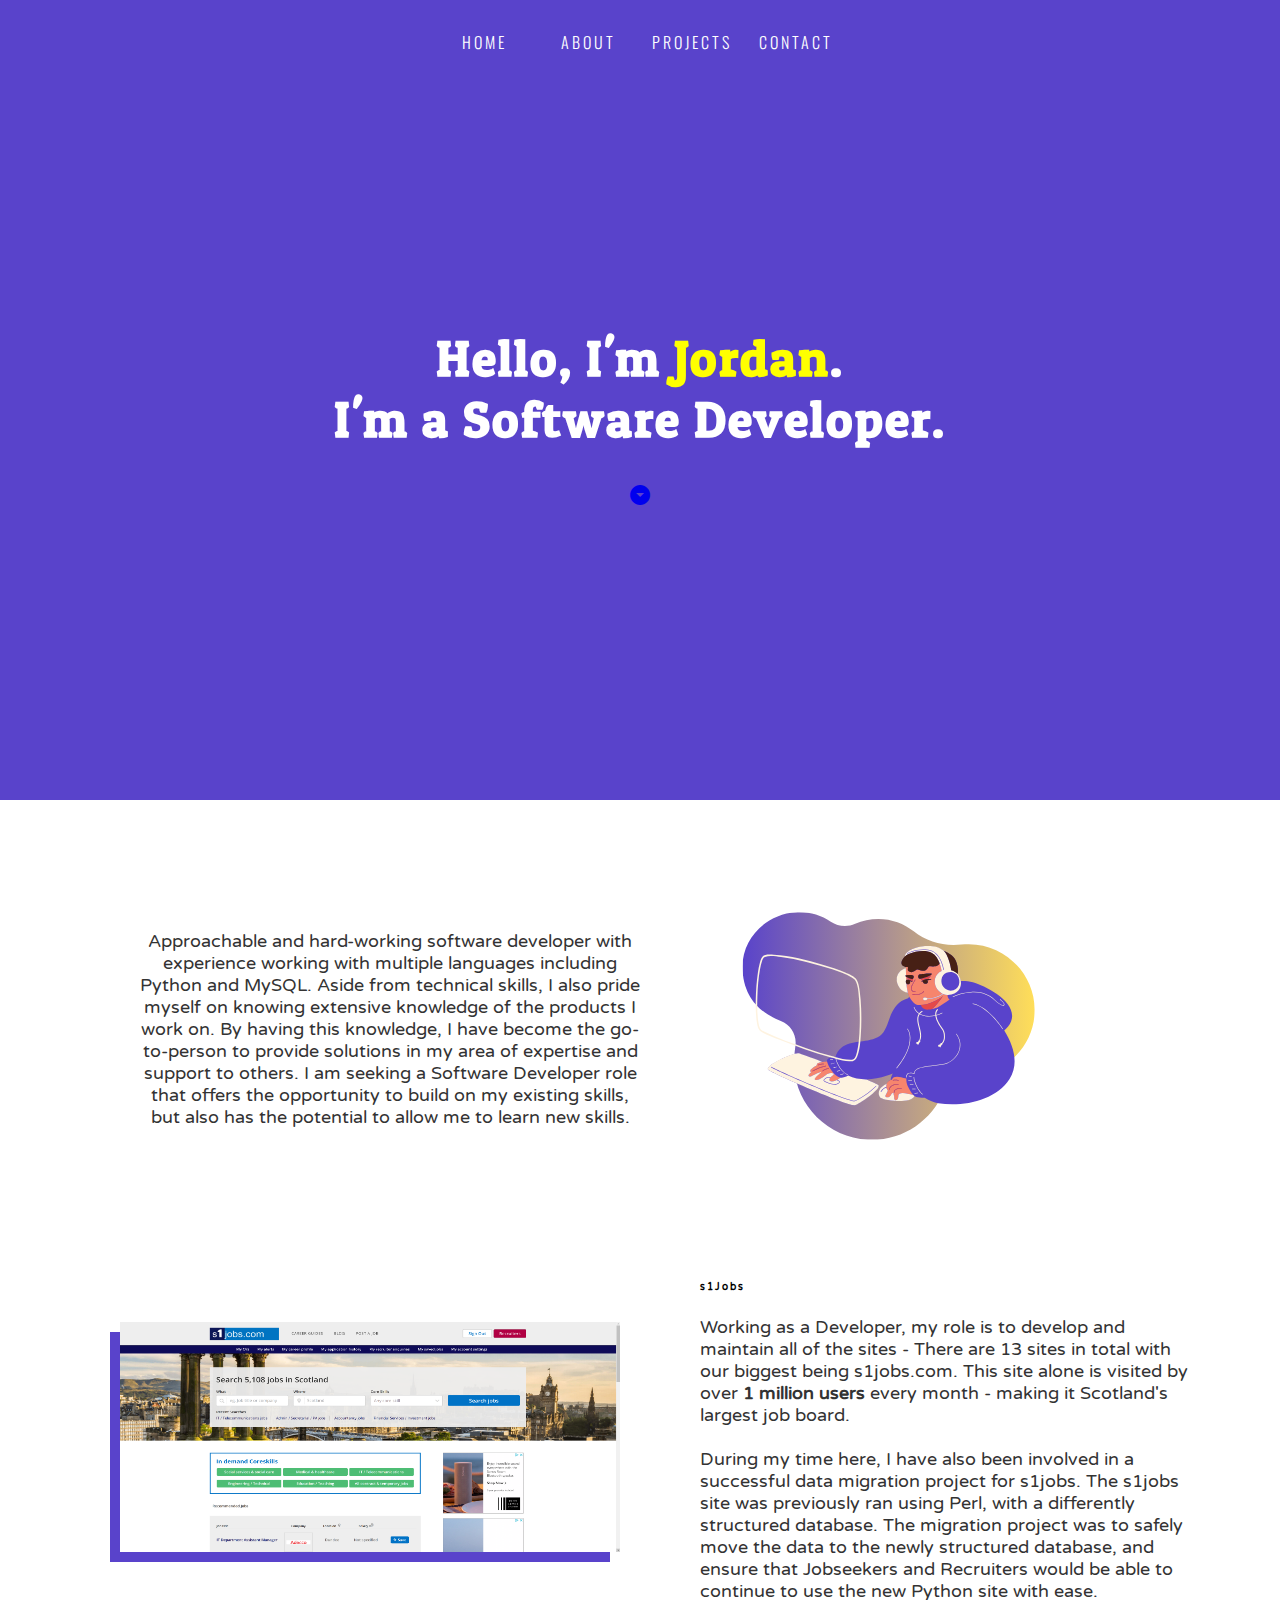
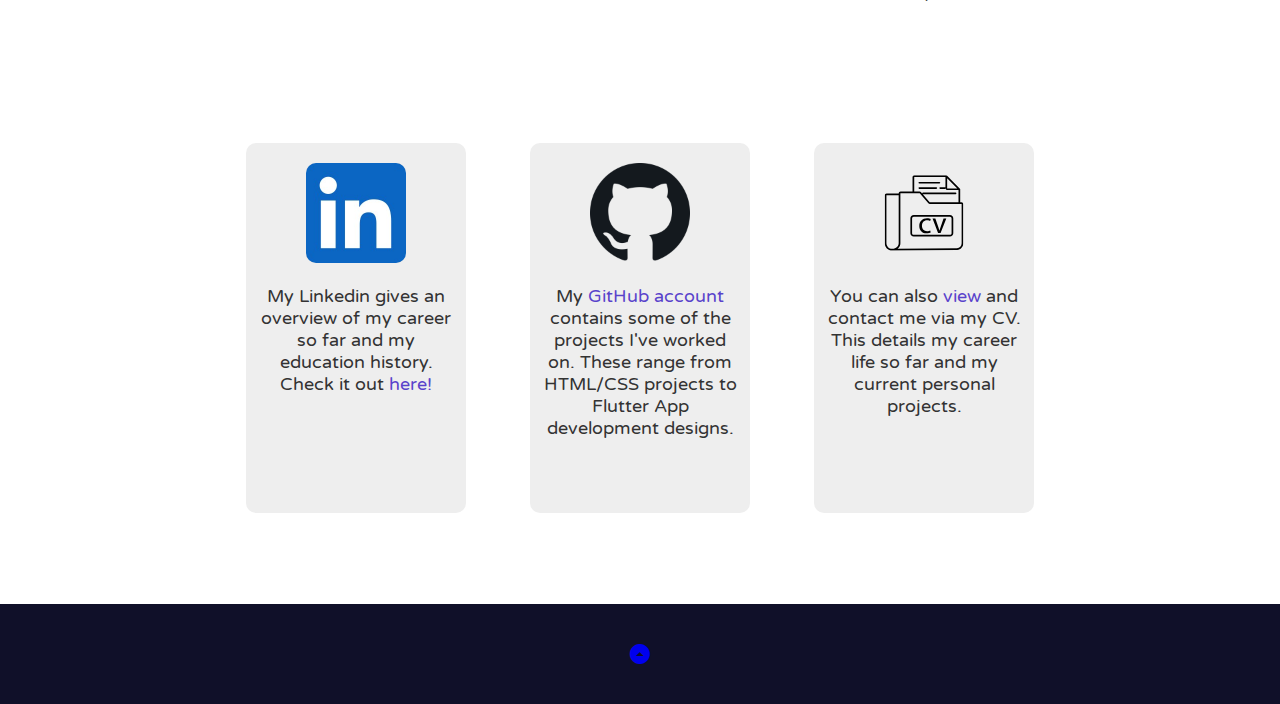
<file: index.html>
<!DOCTYPE html>
<html>
<head>
  <title>Hire Jordan</title>
  <link href="https://fonts.googleapis.com/css?family=Oswald:300,700|Varela+Round" rel="stylesheet">
  <link href="https://fonts.googleapis.com/css2?family=Patua+One&display=swap" rel="stylesheet">
  <link rel="stylesheet" href="https://fonts.googleapis.com/icon?family=Material+Icons">
  <link rel="stylesheet" href="style.css">
  <link rel="shortcut icon" href="TitleIcon.svg" />
  <meta http-equiv='cache-control' content='no-cache'>
  <meta http-equiv='expires' content='0'>
  <meta http-equiv='pragma' content='no-cache'>
</head>
<body>

  <!-- This div is used for the anchor link-->
  <div id="home"></div>

  <header>
    <ul>
      <li><a href="#home">Home</a></li>
      <li><a href="#about">About</a></li>
      <li><a href="#projects">Projects</a></li>
      <li><a href="#contact">Contact</a></li>
    </ul>
  </header>


  <div class="content">
    <div class="welcome">
      <h1>Hello, I'm <strong>Jordan</strong>.<br>I'm a Software Developer.</h1>
      <i class="material-icons"><a href='#about'>arrow_drop_down_circle</a></i>
    </div>

    <div id="about" class="about-me">
      <ul>
        <li>
          <p>
          <strong>Approachable</strong> and <strong>hard-working</strong> software developer with experience working with
multiple languages including Python and MySQL. Aside from technical skills, I also
pride myself on knowing extensive knowledge of the products I work on. By having
this knowledge, I have become the go-to-person to provide solutions in my area of
expertise and support to others. I am seeking a Software Developer role that offers the
opportunity to build on my existing skills, but also has the potential to allow me to
learn new skills.
        </p></li>
        <li><a href="cv.pdf"><img src="aboutme2.svg"></img></a></li>
      </ul>
    </div>

    <!-- This div is used for the anchor link-->
    <div id="projects"></div>

    <div class='projects'>
      <ul>
        <li>
          <a href='https://www.s1jobs.com' target="_blank">
          <img src='s1homepage.png'>
          </a>
        </li>
        <li>
          <h6>s1Jobs</h6>
          <p>Working as a Developer, my role is to develop and maintain all of the sites - There are
  13 sites in total with our biggest being s1jobs.com. This site alone is visited by over <strong>1
  million users</strong> every month - making it Scotland's largest job board.<br><br>
  During my time here, I have also been involved in a successful data migration project
  for s1jobs. The s1jobs site was previously ran using Perl, with a differently structured
  database. The migration project was to safely move the data to the newly structured
  database, and ensure that Jobseekers and Recruiters would be able to continue to use
  the new Python site with ease.</p>
        </li>
      </ul>
    </div>

    <div id="contact" class="contact">
      <div id="box1" class="box">
        <div class='img_circle'><a href='https://www.linkedin.com/in/jordan-ball-ba2b98173/' target="_blank"><img src='linkedin.jpeg'></a>
        </div>
        <p>My Linkedin gives an overview of my career so far and my education history. Check it out <a href='https://www.linkedin.com/in/jordan-ball-ba2b98173/' target="_blank">here!</a></p>
      </div>
      <div id="box2" class="box">
        <div class='img_circle'><a href='https://github.com/jordanscff'><img src='github.png'></a>
        </div>
        <p>My <a href='https://github.com/jordanscff'>GitHub account</a> contains some of the projects I've worked on. These range from HTML/CSS projects to Flutter App development designs.</p>
      </div>
      <div id="box3" class="box">
        <div class='img_circle'><a href='cv.pdf'><img src='cvicon.svg'></a>
        </div>
        <p>You can also <a href='cv.pdf'>view</a> and contact me via my CV. This details my career life so far and my current personal projects.</p>
      </div>
    </div>


    <footer>
      <i class="material-icons"><a href='#home'>arrow_drop_down_circle</a></i>
    </footer>
  </div>

</body>
</html>
</file>
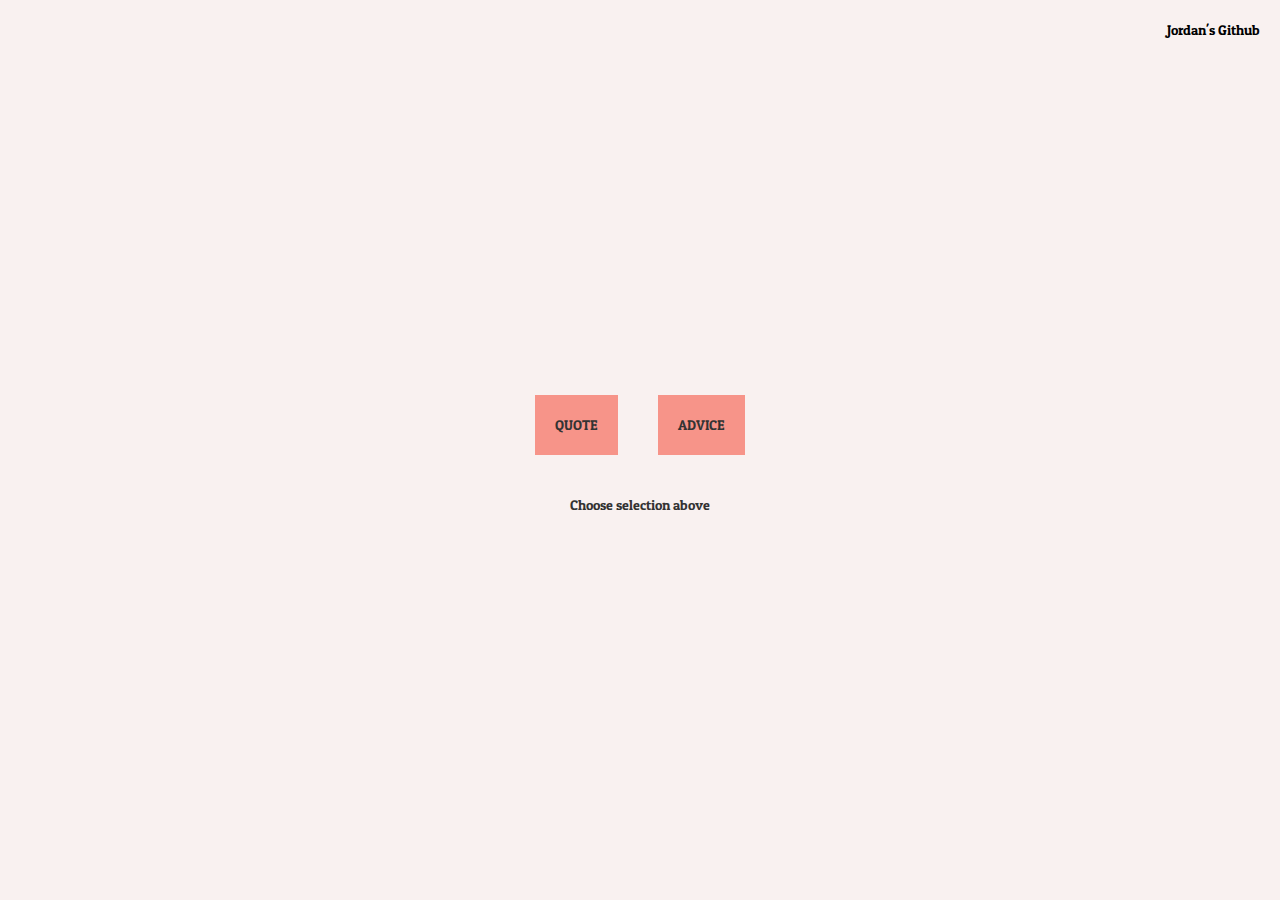
<file: js_quote/index.html>
<DOCTYPE html>
<html lang="en" dir"ltr">
  <head>
    <meta charset="utf-8">
    <title>Quote/Advice Generator</title>
    <link rel="stylesheet" href="style.css">
    <meta name="viewport" content="width=device-width, initial-scale=1">
    <link rel="stylesheet" href="https://maxcdn.bootstrapcdn.com/bootstrap/3.4.1/css/bootstrap.min.css">
    <script src="https://ajax.googleapis.com/ajax/libs/jquery/3.5.1/jquery.min.js"></script>
  <script src="https://maxcdn.bootstrapcdn.com/bootstrap/3.4.1/js/bootstrap.min.js"></script>
  <link href="https://fonts.googleapis.com/css2?family=Patua+One&display=swap" rel="stylesheet">
  </head>
  <body>
    <div id="container" class='link-container'>
      <div id="row">
        <div id="col-sm-12">
          <div id='github-button'>
            <a href='https://www.github.com/jordanscff' target="_blank">Jordan's Github</a>
          </div>
        </div>
      </div>
    </div>
    <div id='container' class='button'>
      <div id='row'>
        <div id='col-sm-12'>
          <div id='buttons'>
      <div id="quotes">
        <button>Quote</button><br><br>
      </div>
      <div id="advices">
        <button>Advice</button><br><br>
      </div>
    </div>
      <div id='quotes-div'>
        <br>
      </div>
    </div>
    </div>
  </div>
  </body>
  <script defer src="index.js" charset="utf-8"></script>
</html>
</file>
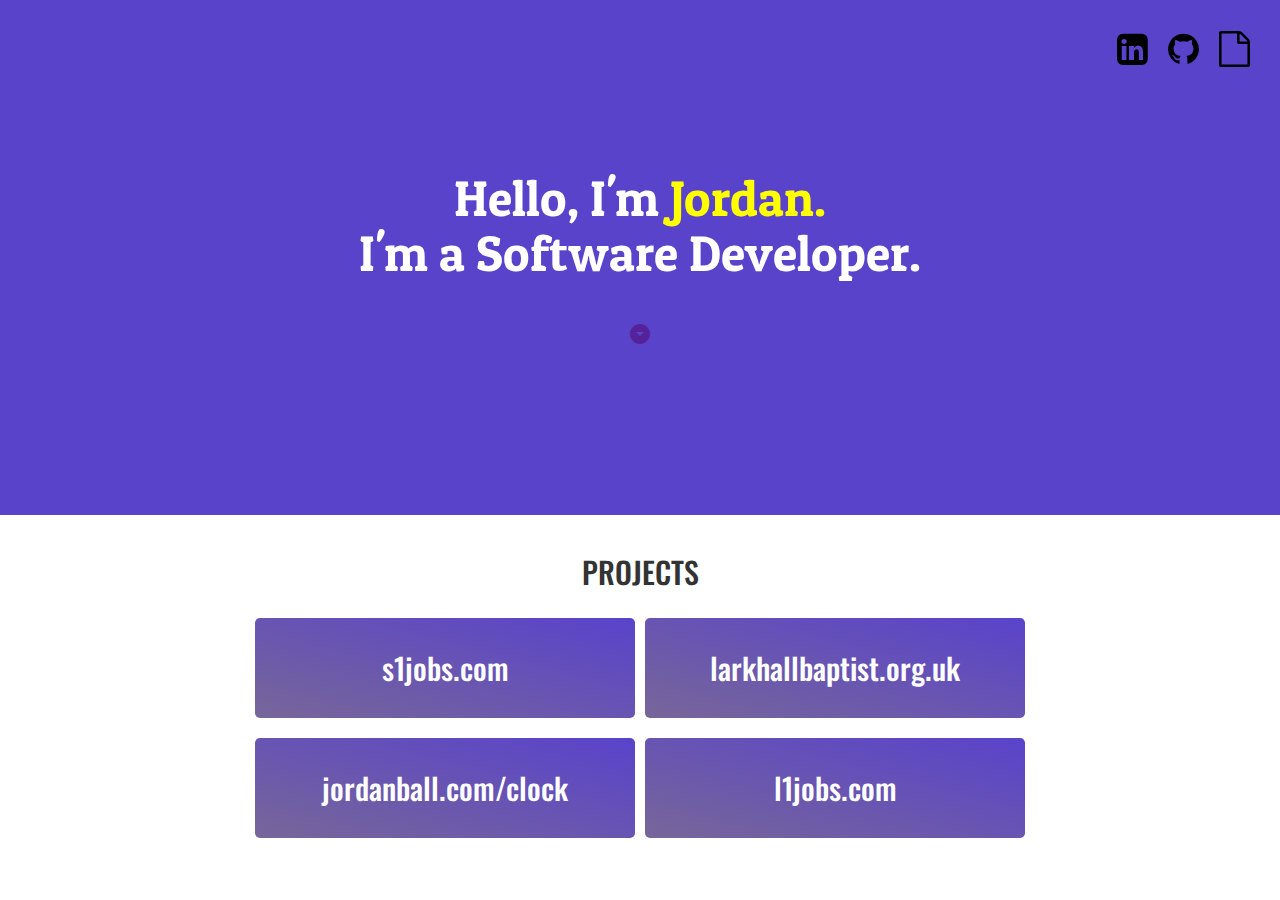
<file: portfolio-bootstrap/index.html>
<!DOCTYPE html>
<html lang="en">
<head>
  <title>Hire Jordan</title>
  <link href="https://fonts.googleapis.com/css?family=Oswald:300,700|Varela+Round" rel="stylesheet">
  <link href="https://fonts.googleapis.com/css2?family=Patua+One&display=swap" rel="stylesheet">
  <link rel="stylesheet" href="https://cdnjs.cloudflare.com/ajax/libs/font-awesome/4.7.0/css/font-awesome.min.css">
  <link rel="stylesheet" href="style.css">
  <link rel="shortcut icon" href="TitleIcon.svg" />
  <meta name="viewport" content="width=device-width, initial-scale=1">
  <link rel="stylesheet" href="https://maxcdn.bootstrapcdn.com/bootstrap/3.4.1/css/bootstrap.min.css">
  <script src="https://ajax.googleapis.com/ajax/libs/jquery/3.5.1/jquery.min.js"></script>
  <script src="https://maxcdn.bootstrapcdn.com/bootstrap/3.4.1/js/bootstrap.min.js"></script>
  <link href="https://fonts.googleapis.com/icon?family=Material+Icons" rel="stylesheet">
</head>

<body>
<div class="social_links"> <!-- Using Flexbox here as Bootstrap was collapsing them incorrectly-->
  <a href="https://www.linkedin.com/in/jordan-ball-ba2b98173/" target="_blank"><i class="fa fa-linkedin-square"></i></a>
  <a href="https://github.com/jordanscff" target="_blank"><i class="fa fa-github"></i></a>
  <a><i class="fa fa-file-o"></i></a>
</div>

<div class="container" id="hero_image">
  <div class="row">
    <div class="col-sm-2"></div>
    <div class="col-sm-8"><h1>Hello, I'm <div style="display:inline-block;color:yellow;">Jordan.</div><br>I'm a Software Developer.<h1><i class="material-icons"><a href="#portfolio_card_container" id="down_arrow">arrow_drop_down_circle</a></i></div>
    <div class="col-sm-2"></div>
  </div>
</div>


<div class="container" id="portfolio_card_container">
  <div class="row">
    <div class="col-sm-12 col-md-12" id='portfolio_card_title'><h2>Projects</h2></div>
  </div>
  <div class="row">
    <div class="col-sm-1 col-md-2"></div>
    <div class="col-sm-5 col-md-4" id='portfolio_cards'><div id="portfolio_card"><h2>s1jobs.com</h2></div></div>
    <div class="col-sm-5 col-md-4" id="portfolio_cards"><div id="portfolio_card"><h2>larkhallbaptist.org.uk</h2></div></div>
    <div class="col-sm-1 col-md-2"></div>
  </div>
  <div class="row">
    <div class="col-sm-1 col-md-2"></div>
    <div class="col-sm-5 col-md-4" id='portfolio_cards'><div id="portfolio_card"><h2>jordanball.com/clock</h2></div></div>
    <div class="col-sm-5 col-md-4" id="portfolio_cards"><div id="portfolio_card"><h2>l1jobs.com</h2></div></div>
    <div class="col-sm-1 col-md-2"></div>
  </div>
</div>
</body>
</html>
</file>
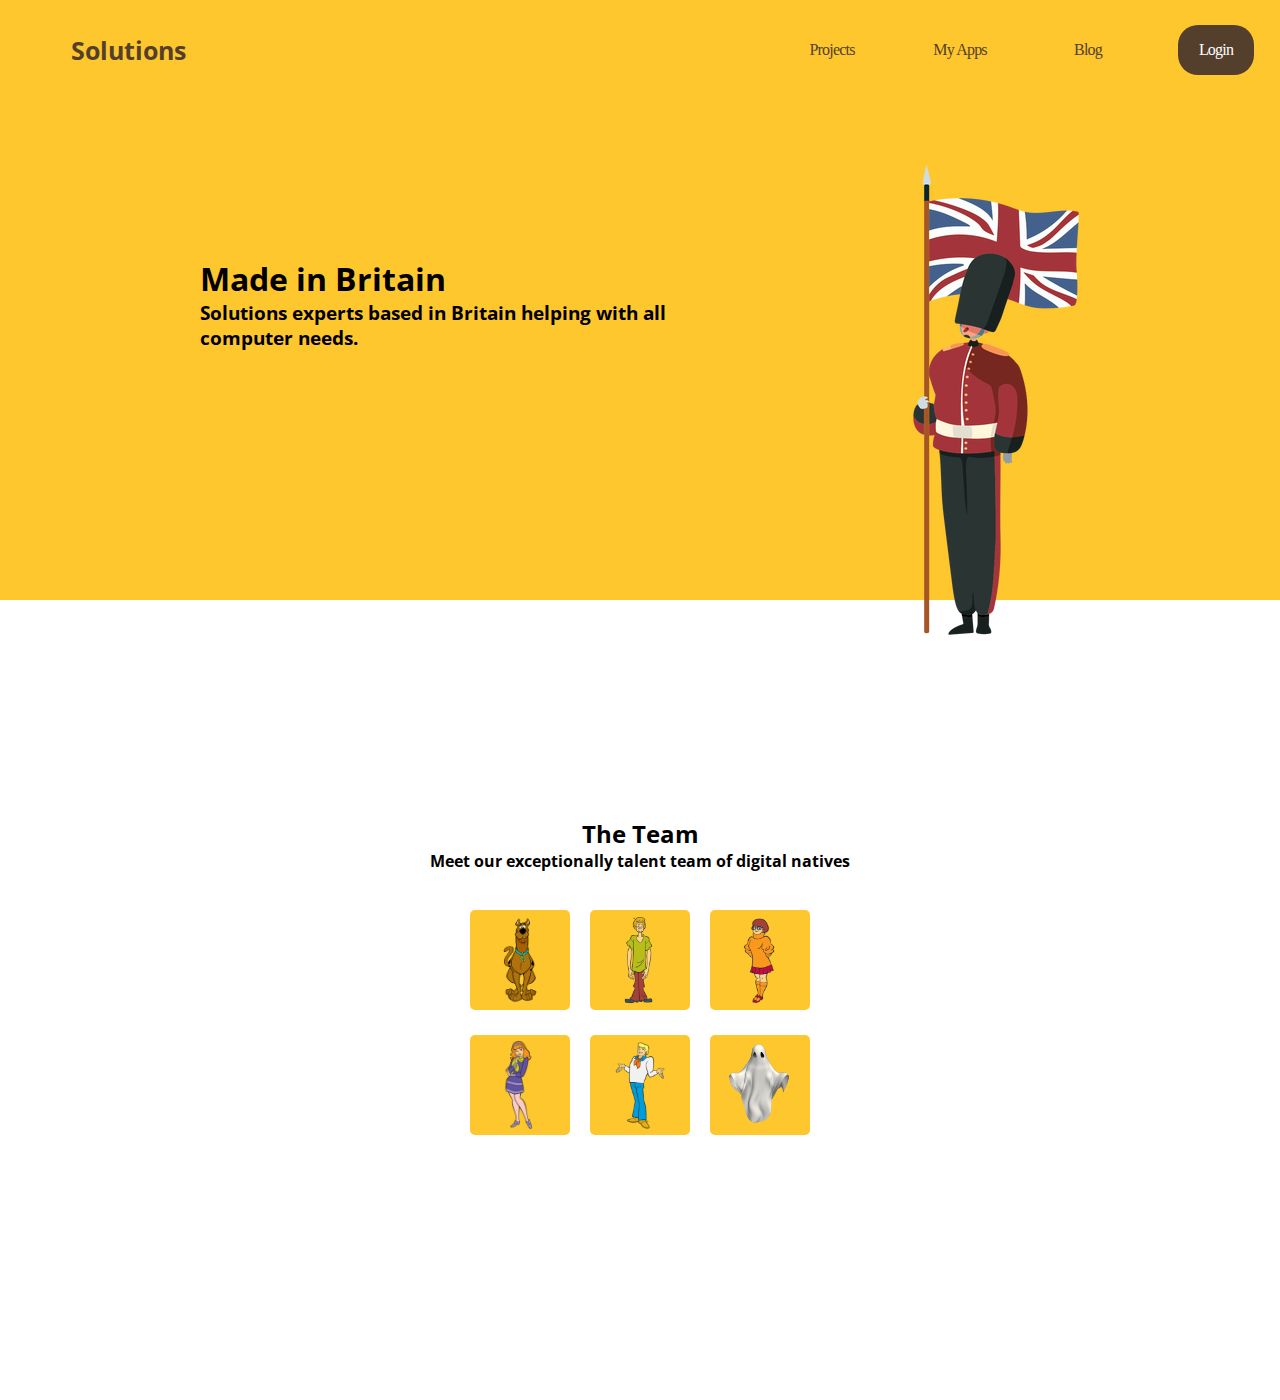
<file: solutions/index.html>
<!DOCTYPE html>
<html>
<head>
  <title>Solutions</title>
  <link rel="stylesheet" href="style.css">
  <link rel="preconnect" href="https://fonts.gstatic.com">
  <link rel="preconnect" href="https://fonts.gstatic.com">
<link href="https://fonts.googleapis.com/css2?family=Open+Sans:wght@300;600&display=swap" rel="stylesheet">
</head>

<body>
  <header>
    <div class='left'>
      <h1>Solutions</h1>
    </div>
    <div class='right'>
      <div class='right-left'></div>
      <div class='right-right'>
        <a href='#projects'>Projects</a>
        <a href='#myApps'>My Apps</a>
        <a href='#blog'>Blog</a>
        <div id='login-box'><a id='login-button' href='#login'>Login</a></div>
      </div>
    </div>
  </header>
  <div class='page_landing'>
    <div class='background_image'></div>
    <div class='page_landing_content'>
      <div class='page_landing_content-left'>
        <h1>Made in Britain</h1>
        <h3>Solutions experts based in Britain helping with all computer needs.</h3>
      </div>
      <div class='page_landing_content-right'>
        <img src='queensguard.png'>
      </div>
    </div>
  </div>
  <div class='page_middle'>
    <div class='page_middle_text'>
      <h2>The Team</h2>
      <h4>Meet our exceptionally talent team of digital natives</h4>
    </div>
    <div class='page_middle_face_center'>
      <div class='page_middle_face'>
        <div class='box'><img src='scoob.png'></div>
        <div class='box'><img src='shaggy.png'></div>
        <div class='box'><img src='velma.png'></div>
        <div class='box'><img src='daphne.png'></div>
        <div class='box'><img src='fred.png'></div>
        <div class='box'><img src='ghost.gif'></div>
      </div>
    </div>
  </div>
</body>
</html>
</file>
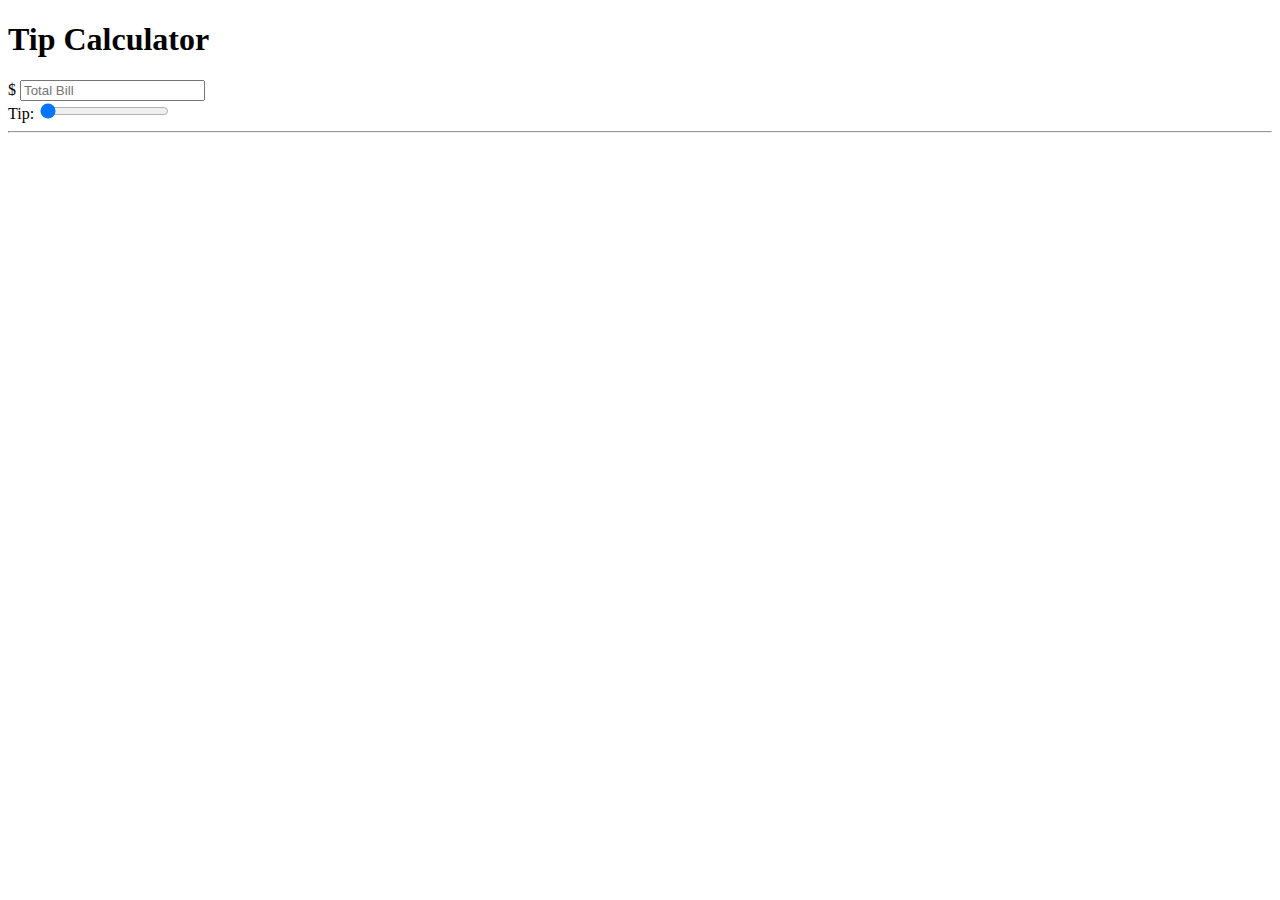
<file: tip_calc/index.html>
<!DOCTYPE html>
<html lang="en">
  <head>
    <meta charset="UTF-8" />
    <meta name="viewport" content="width=device-width, initial-scale=1.0" />
    <meta http-equiv="X-UA-Compatible" content="ie=edge" />
    <link rel="stylesheet" href="style.css" />
    <title>Tip Calculator</title>

    <!-- awesome font online link -->
    <link
      rel="stylesheet"
      href="https://use.fontawesome.com/releases/v5.7.2/css/all.css"
      integrity="sha384-fnmOCqbTlWIlj8LyTjo7mOUStjsKC4pOpQbqyi7RrhN7udi9RwhKkMHpvLbHG9Sr"
      crossorigin="anonymous"
    />
    <!-- Bootstrap CSS -->
    <link
      rel="stylesheet"
      href="https://maxcdn.bootstrapcdn.com/bootstrap/4.0.0-beta.2/css/bootstrap.min.css"
      integrity="sha384-PsH8R72JQ3SOdhVi3uxftmaW6Vc51MKb0q5P2rRUpPvrszuE4W1povHYgTpBfshb"
      crossorigin="anonymous"
    />
  </head>

  <body class="bg-dark">
    <div class="container">
      <div class="row">
        <div class="col-md-6 mx-auto">
          <div class="card card-body text-center mt-5">
            <h1 class="heading display-5 pb-3">Tip Calculator</h1>
            <form id="tip-form">
              <div class="form-group">
                <div class="input-group">
                  <span class="input-group-addon">$</span>
                  <input
                    type="number"
                    class="form-control"
                    id="billTotal"
                    placeholder="Total Bill"
                  />
                </div>
              </div>
              <div class="form-group tipPersent">
                <div class="input-group">
                  <label for="">Tip:</label>

                  <input
                    type="range"
                    class="form-control"
                    id="tipInput"
                    value="0"
                  />
                  <span class="input-group-addon" id="tipOutput"></span>
                </div>
              </div>
            </form>
            <hr />

            <!-- RESULTS -->
            <div id="results" class="pt-4">
              <h5>Results</h5>
              <div class="form-group">
                <div class="input-group">
                  <span class="input-group-addon">Tip amount</span>
                  <input
                    type="number"
                    class="form-control"
                    id="tipAmount"
                    disabled
                  />
                </div>
              </div>

              <div class="form-group">
                <div class="input-group">
                  <span class="input-group-addon">Total Bill with Tip</span>
                  <input
                    type="number"
                    class="form-control"
                    id="totalBillWithTip"
                    disabled
                  />
                </div>
              </div>
            </div>
          </div>
        </div>
      </div>
    </div>

    <!-- Optional JavaScript -->
    <!-- jQuery first, then Popper.js, then Bootstrap JS -->
    <script
      src="https://code.jquery.com/jquery-3.2.1.slim.min.js"
      integrity="sha384-KJ3o2DKtIkvYIK3UENzmM7KCkRr/rE9/Qpg6aAZGJwFDMVNA/GpGFF93hXpG5KkN"
      crossorigin="anonymous"
    ></script>
    <script
      src="https://cdnjs.cloudflare.com/ajax/libs/popper.js/1.12.3/umd/popper.min.js"
      integrity="sha384-vFJXuSJphROIrBnz7yo7oB41mKfc8JzQZiCq4NCceLEaO4IHwicKwpJf9c9IpFgh"
      crossorigin="anonymous"
    ></script>
    <script
      src="https://maxcdn.bootstrapcdn.com/bootstrap/4.0.0-beta.2/js/bootstrap.min.js"
      integrity="sha384-alpBpkh1PFOepccYVYDB4do5UnbKysX5WZXm3XxPqe5iKTfUKjNkCk9SaVuEZflJ"
      crossorigin="anonymous"
    ></script>
    <script src="script.js"></script>
  </body>
</html>
</file>
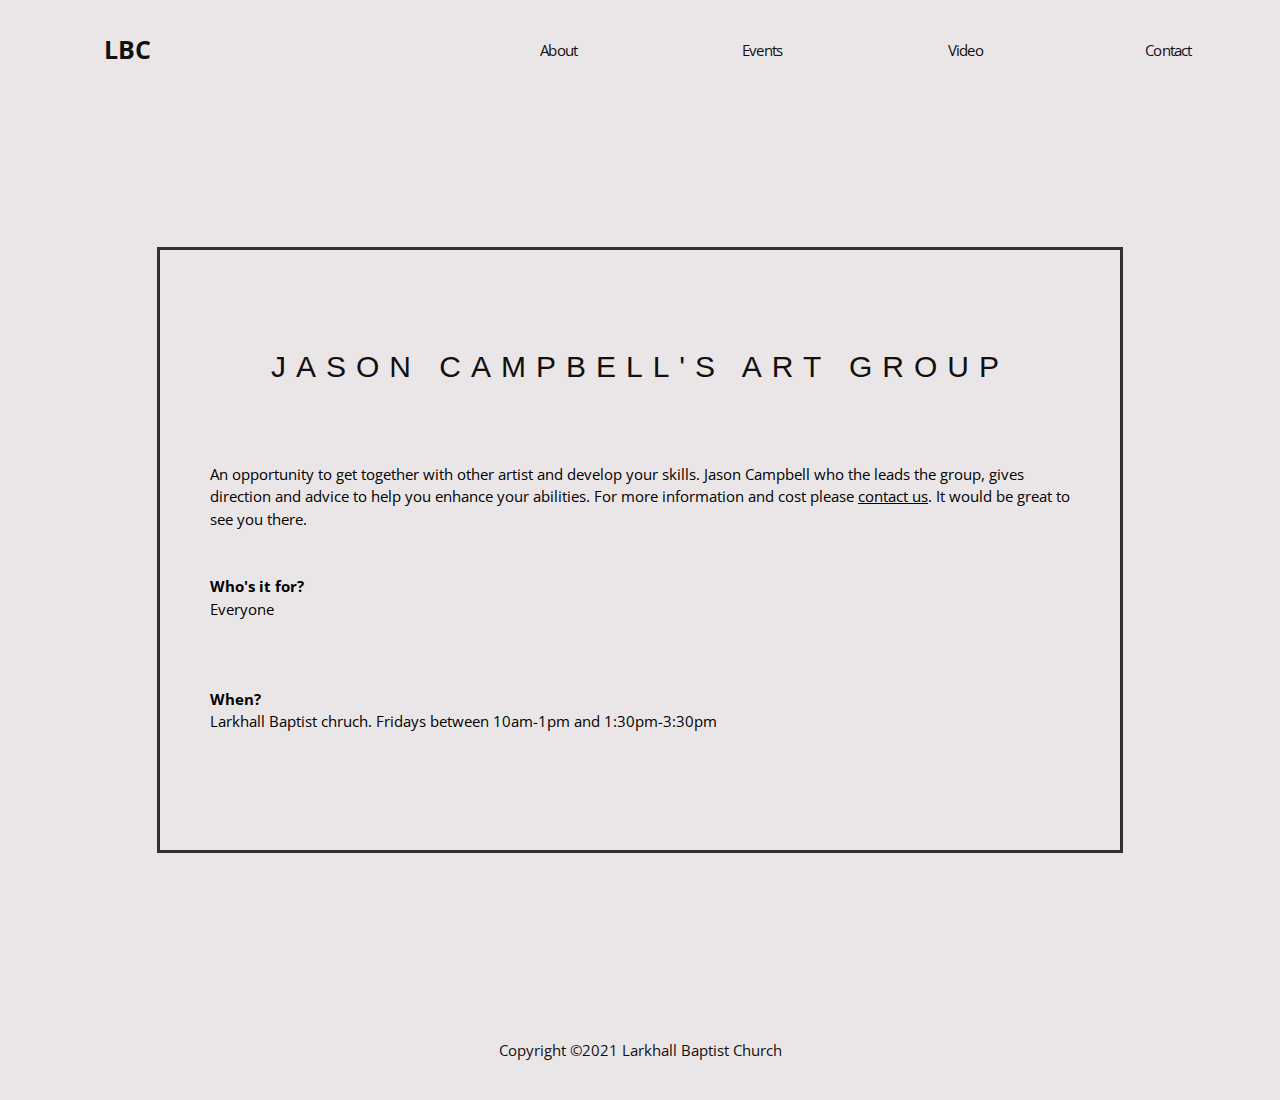
<file: lbc/art.html>
<!DOCTYPE html>
<html>
<head>
  <title>Larkhall Baptist Church</title>
  <link rel="stylesheet" href="style_details_page.css">
  <link rel="preconnect" href="https://fonts.gstatic.com">
  <link href="https://fonts.googleapis.com/css2?family=Open+Sans:wght@300;600&display=swap" rel="stylesheet">
  <link rel="stylesheet" href="https://www.w3schools.com/w3css/4/w3.css">
<link rel="stylesheet" href="https://cdnjs.cloudflare.com/ajax/libs/font-awesome/4.7.0/css/font-awesome.min.css">
  <meta name="viewport" content="width=device-width, initial-scale=1">
  <link rel="shortcut icon" href="single_cross.png" />
</head>

<body>
  <header>
    <div class='nav'>
      <div class='left'>
        <a href='index.html'>LBC</a>
      </div>
      <div class='right'>
        <div class='right-left'></div>
        <div class='right-right'>
          <a href='index.html#about'>About</a>
          <a href='index.html#events'>Events</a>
          <a href='index.html#video'>Video</a>
          <a href='index.html#contact'>Contact</a>
        </div>
      </div>
  </div>
  </header>

  <div class='homepage-content-clubs'>
    <div class='homepage-content-clubs-main'>
      <div class='clubs-cards-text-box'>
      <h1>Jason Campbell's Art Group</h1>
      <p>
An opportunity to get together with other artist and develop your skills.
Jason Campbell who the leads the group, gives direction and advice to help you
enhance your abilities.  For more information and cost please <a href='index.html/contact'>contact us</a>.
It would be great to see you there.</p>
    <p><strong>Who's it for?</strong><br>Everyone</p>
    <p><strong>When?</strong><br>
    Larkhall Baptist chruch. Fridays between 10am-1pm and 1:30pm-3:30pm</p>
      </div>
    </div>
  </div>

  <footer>
    <p>Copyright ©2021 Larkhall Baptist Church</p>
  </footer>
</body>
</html>
</file>
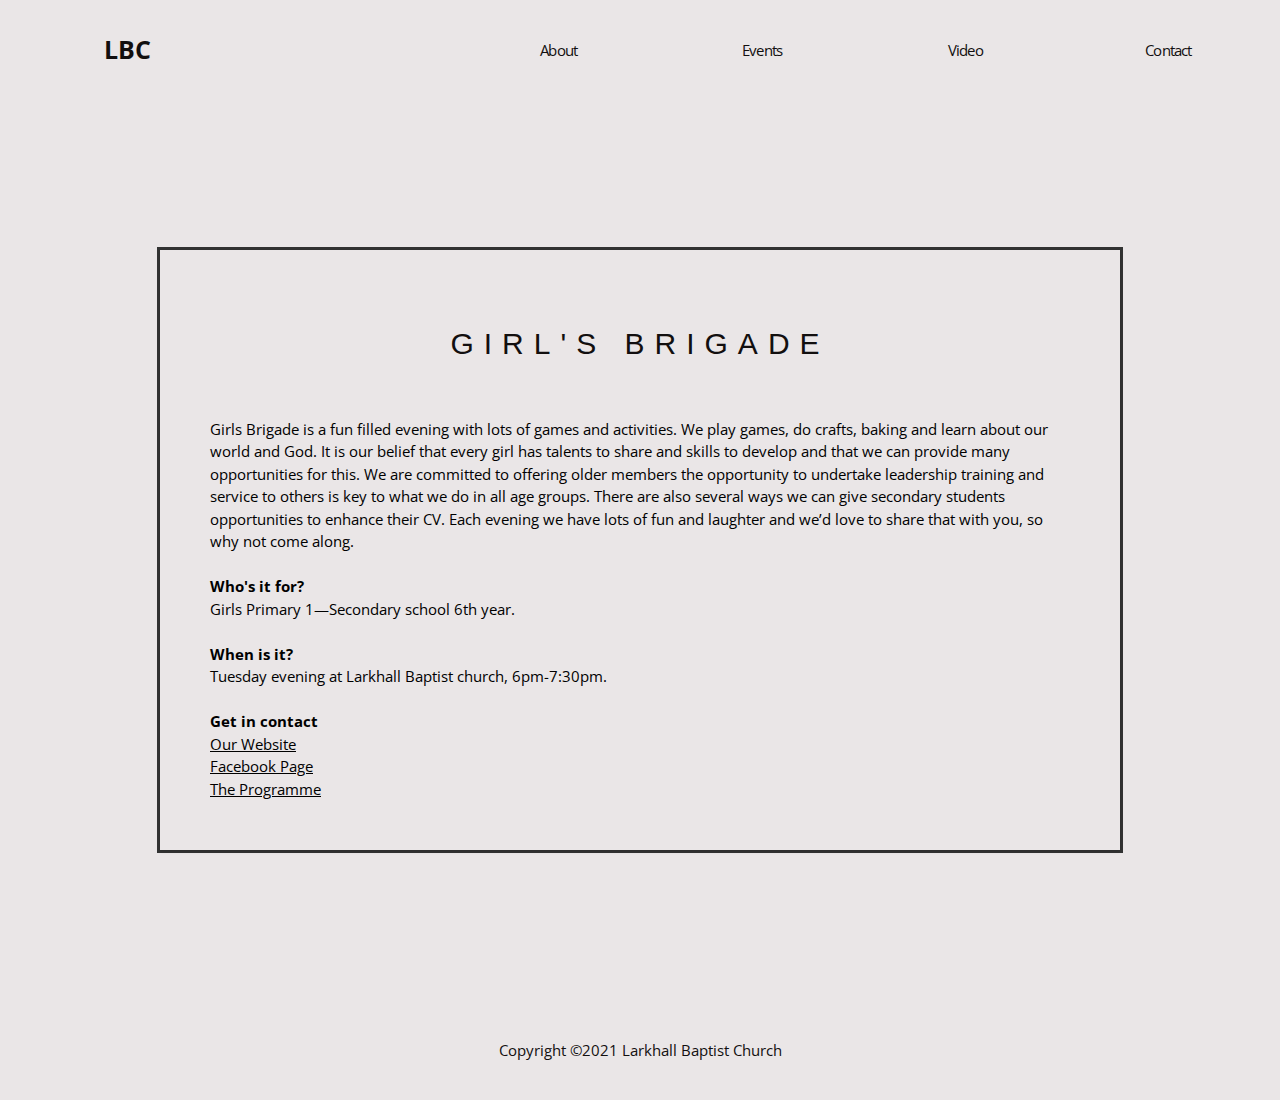
<file: lbc/girls_brigade.html>
<!DOCTYPE html>
<html>
<head>
  <title>Larkhall Baptist Church</title>
  <link rel="stylesheet" href="style_details_page.css">
  <link rel="preconnect" href="https://fonts.gstatic.com">
  <link href="https://fonts.googleapis.com/css2?family=Open+Sans:wght@300;600&display=swap" rel="stylesheet">
  <link rel="stylesheet" href="https://www.w3schools.com/w3css/4/w3.css">
<link rel="stylesheet" href="https://cdnjs.cloudflare.com/ajax/libs/font-awesome/4.7.0/css/font-awesome.min.css">
  <meta name="viewport" content="width=device-width, initial-scale=1">
  <link rel="shortcut icon" href="single_cross.png" />
</head>

<body>
  <header>
    <div class='nav'>
    <div class='left'>
      <a href='index.html'>LBC</a>
    </div>
    <div class='right'>
      <div class='right-left'></div>
      <div class='right-right'>
        <a href='index.html#about'>About</a>
        <a href='index.html#events'>Events</a>
        <a href='index.html#video'>Video</a>
        <a href='index.html#contact'>Contact</a>
      </div>
    </div>
  </div>
  </header>

  <div class='homepage-content-clubs'>
    <div class='homepage-content-clubs-main'>
      <div class='clubs-cards-text-box'>
      <h1>Girl's Brigade</h1>
      <p>Girls Brigade is a fun filled evening with lots of games and activities. We play games, do crafts, baking and learn about our world and God. It is our belief that every girl has talents to share and skills to develop and that we can provide many opportunities for this.  We are committed to offering older members the opportunity to undertake leadership training and service to others is key to what we do in all age groups. There are also several ways we can give secondary students opportunities to enhance their CV.  Each evening we have lots of fun and laughter and we’d love to share that with you, so why not come along.</p><br>
    <p>
      <strong>Who's it for?</strong><br>
      Girls Primary 1—Secondary school 6th year.</p>
      <p><strong>When is it?</strong><br>
      Tuesday evening at Larkhall Baptist church, 6pm-7:30pm.</p>
      <p><strong>Get in contact</strong><br>
      <a href='https://girls-brigade-scotland.org.uk/'>Our Website</a><br><a href='https://www.facebook.com/pages/Girls-Brigade-2nd-Larkhall/903761776382943?fref=ts'>Facebook Page</a><br><a href=''>The Programme</a></p>
    </div>
  </div>
</div>

  <footer>
    <p>Copyright ©2021 Larkhall Baptist Church</p>
  </footer>
</body>
</html>
</file>
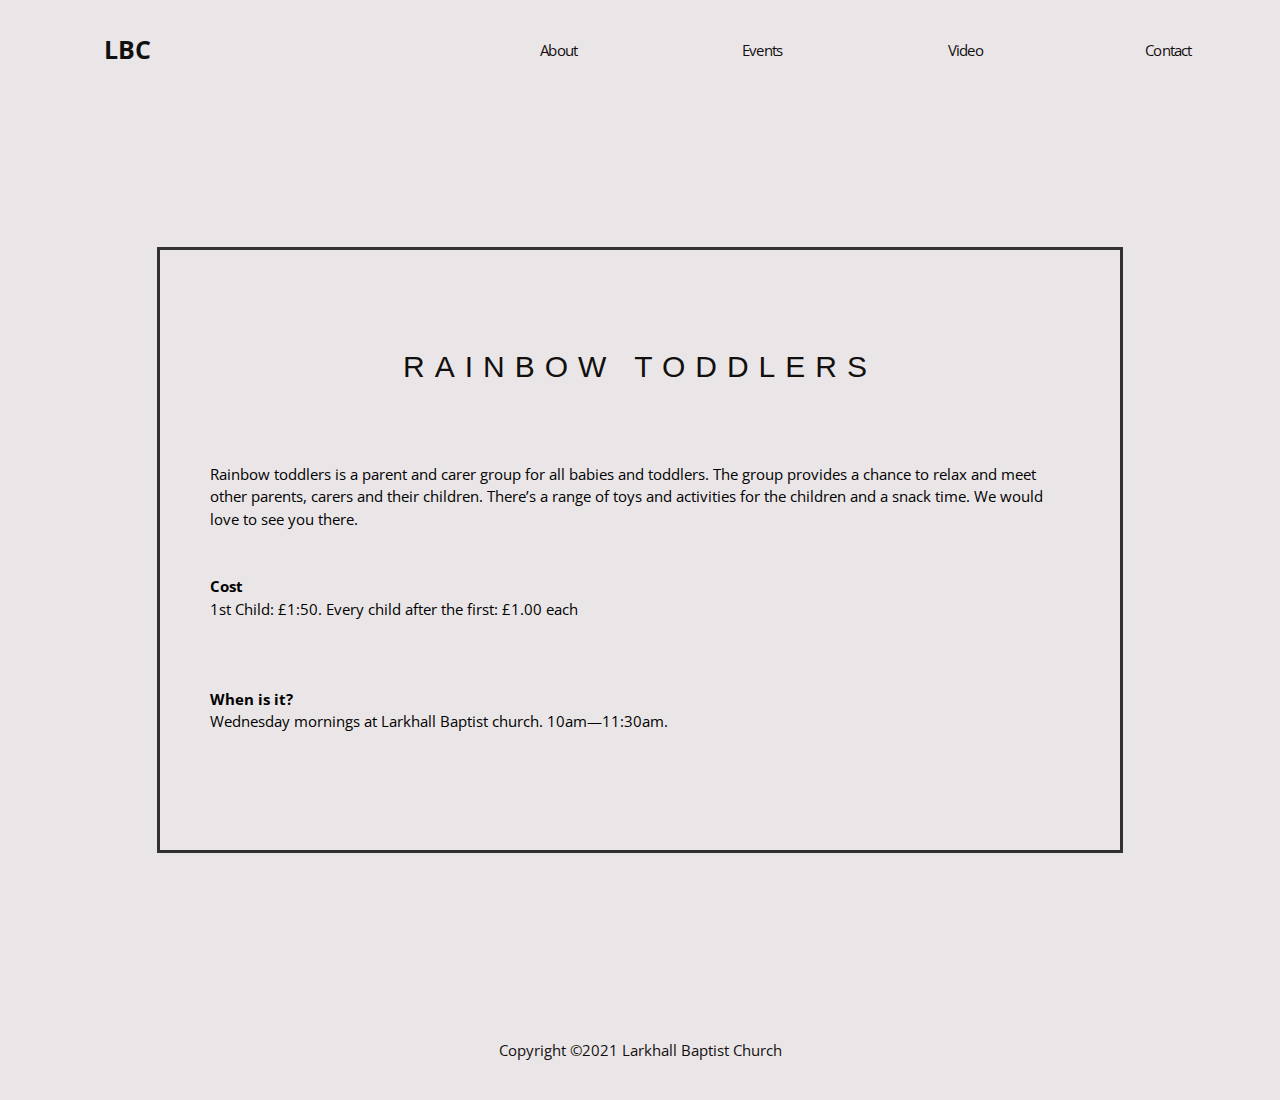
<file: lbc/rainbow_toddlers.html>
<!DOCTYPE html>
<html>
<head>
  <title>Larkhall Baptist Church</title>
  <link rel="stylesheet" href="style_details_page.css">
  <link rel="preconnect" href="https://fonts.gstatic.com">
  <link href="https://fonts.googleapis.com/css2?family=Open+Sans:wght@300;600&display=swap" rel="stylesheet">
  <link rel="stylesheet" href="https://www.w3schools.com/w3css/4/w3.css">
<link rel="stylesheet" href="https://cdnjs.cloudflare.com/ajax/libs/font-awesome/4.7.0/css/font-awesome.min.css">
  <meta name="viewport" content="width=device-width, initial-scale=1">
  <link rel="shortcut icon" href="single_cross.png" />
</head>

<body>
  <header>
    <div class='nav'>
      <div class='left'>
        <a href='index.html'>LBC</a>
      </div>
      <div class='right'>
        <div class='right-left'></div>
        <div class='right-right'>
          <a href='index.html#about'>About</a>
          <a href='index.html#events'>Events</a>
          <a href='index.html#video'>Video</a>
          <a href='index.html#contact'>Contact</a>
        </div>
      </div>
  </div>
  </header>

  <div class='homepage-content-clubs'>
    <div class='homepage-content-clubs-main'>
      <div class='clubs-cards-text-box'>
      <h1>Rainbow Toddlers</h1>
      <p>Rainbow toddlers is a parent and carer group for all babies and toddlers. The group provides a chance to relax and meet other parents, carers and their children. There’s a range of toys and
         activities for the children and a snack time.
         We would love to see you there.</p>
        <p><strong>Cost</strong><br>
        1st Child: £1:50. Every child after the first: £1.00 each </p>
        <p><strong>When is it?</strong><br>
        Wednesday mornings at Larkhall Baptist church. 10am—11:30am.</p>
    </div>
  </div>
  </div>

  <footer>
    <p>Copyright ©2021 Larkhall Baptist Church</p>
  </footer>
</body>
</html>
</file>
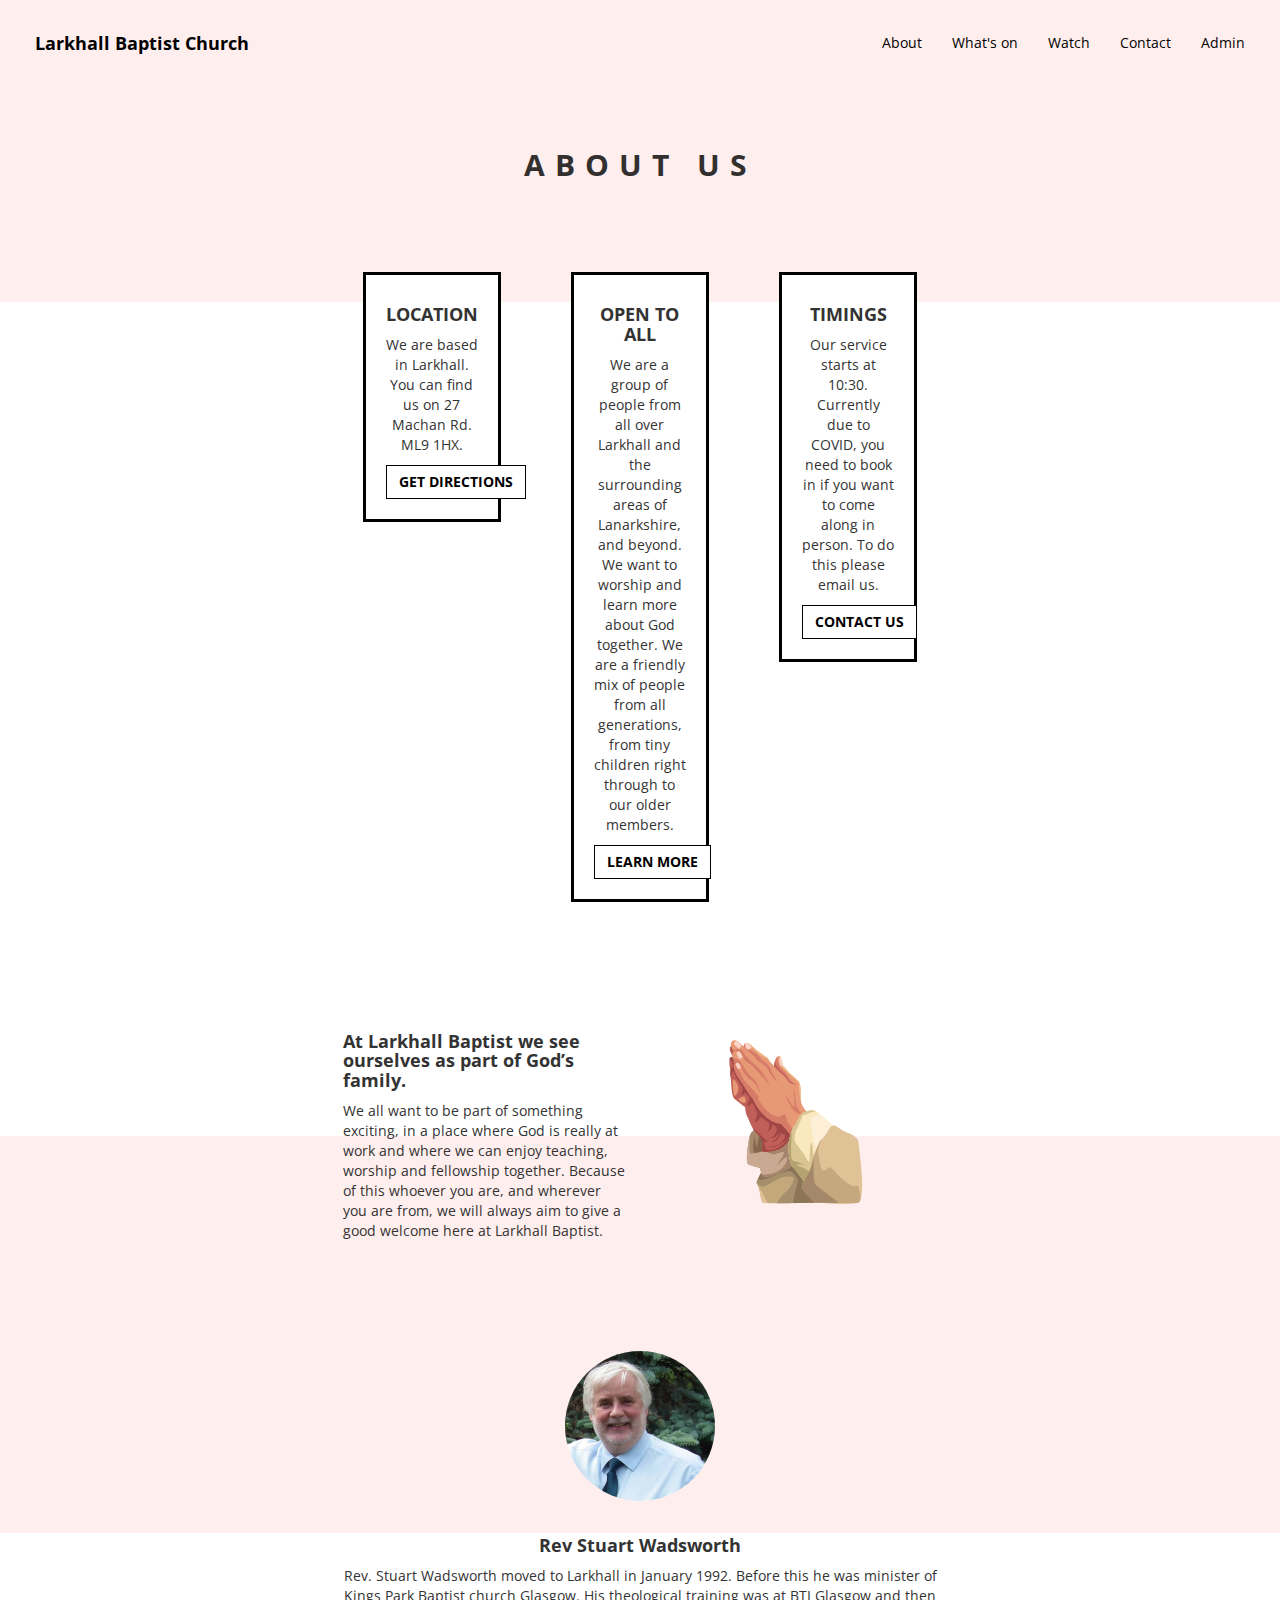
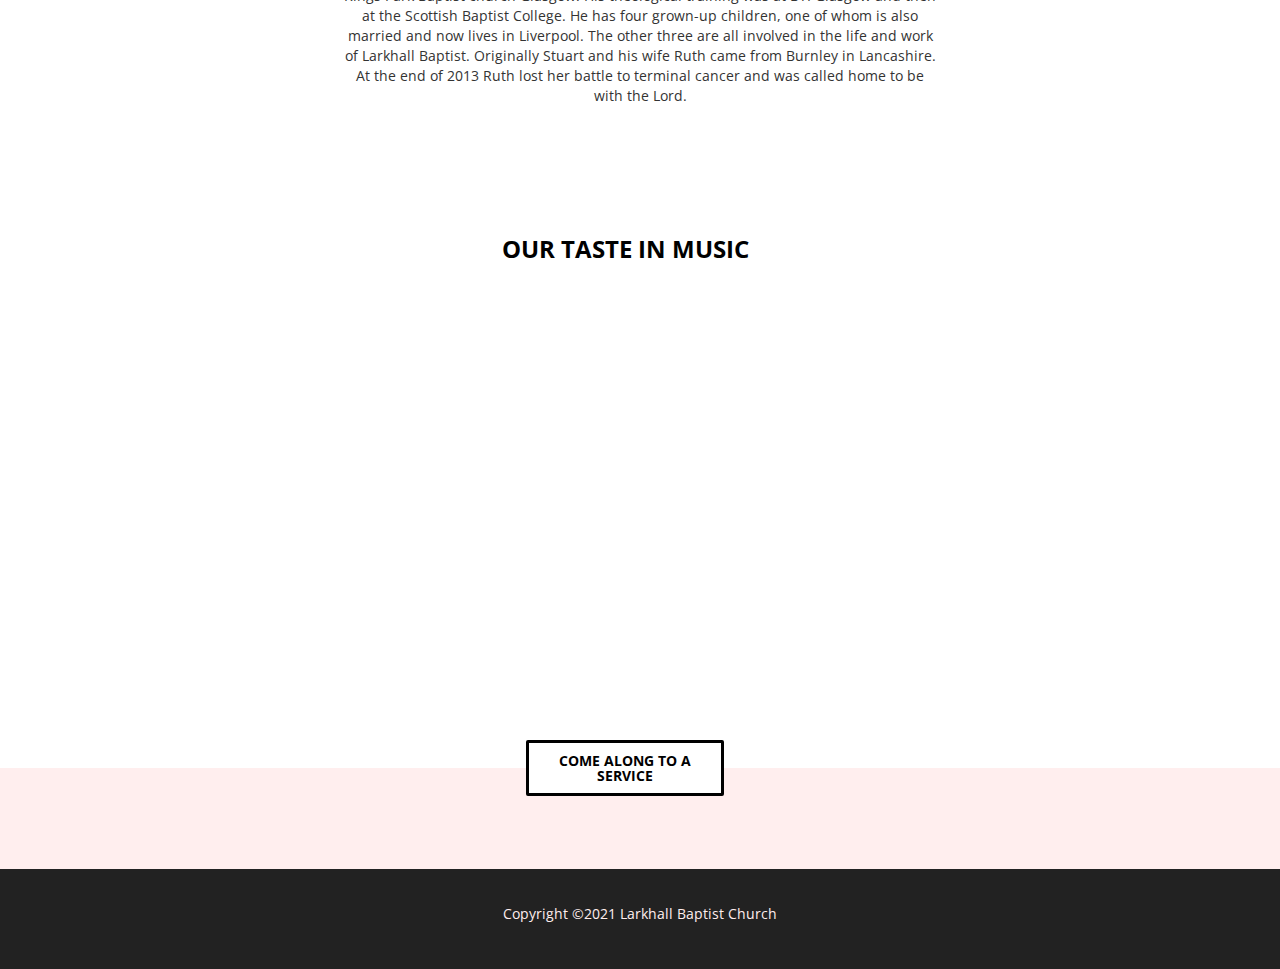
<file: bootstrap/nav_files/about_lbc.html>
<!doctype html>
<html lang="en">
  <head>
    <meta charset="utf-8">
    <meta name="viewport" content="width=device-width, initial-scale=1">
    <link rel="stylesheet" href="https://maxcdn.bootstrapcdn.com/bootstrap/3.4.1/css/bootstrap.min.css">
    <script src="https://ajax.googleapis.com/ajax/libs/jquery/3.5.1/jquery.min.js"></script>
    <script src="https://maxcdn.bootstrapcdn.com/bootstrap/3.4.1/js/bootstrap.min.js"></script>
    <link rel="preconnect" href="https://fonts.gstatic.com">
    <link href="https://fonts.googleapis.com/css2?family=Open+Sans:wght@300;600&display=swap" rel="stylesheet">
    <link href="https://fonts.googleapis.com/css2?family=Open+Sans:wght@700&display=swap" rel="stylesheet">
    <link rel="stylesheet" href="../about_styles.css">
    <link rel="stylesheet" href="../navbar_style_all.css">
    <title>About us</title>
  </head>
  <body>
    <nav class="navbar navbar-inverse">
        <div class="navbar-header">
          <button type="button" class="navbar-toggle" data-toggle="collapse" data-target="#myNavbar">
            <img class='navbar_icon' src='../images/menu_black_24dp.svg'>
          </button>
          <a class="navbar-brand" id='navbar-brand' href="index.html">Larkhall Baptist Church</a>
          <a class="navbar-brand" id='navbar-brand-mobile' href="index.html">LBC</a>
        </div>
        <div class="collapse navbar-collapse" id="myNavbar">
          <ul id='navbar_bg' class="nav navbar-nav navbar-right">
            <li><a href="about_lbc.html">About</a></li>
            <li><a href="events.html">What's on</a></li>
            <li><a href="watch.html">Watch</a></li>
            <li><a href="contact.html">Contact</a></li>
            <li><a href="http://mail.larkhallbaptist.org.uk/">Admin</a></li>
          </ul>
      </div>
    </nav>
    <div class="container" id='landing_container'>
    <div class="row" id='landing_page_div'>
      <div class="col-xs-12">
        <h2>About us</h2>
      </div>
    </div>
  </div>
  <div id='divider_container'>
    <div id='divider'>
    </div>
  </div>
  <div class="container" id='landing_cards_container'>
    <div class="row" id='landing_cards'>
      <div class="col-sm-0 col-lg-3">
      </div>
  <div class="col-sm-4 col-lg-2">
    <div class="card">
      <div class="card-body">
        <h4 class="card-title"><strong>Location</strong></h4>
        <p class="card-text">We are based in Larkhall. You can find us on 27 Machan Rd. ML9 1HX.</p>
        <a target="_blank" href="https://www.google.com/maps?ll=55.733346,-3.968396&z=14&t=m&hl=en&gl=US&mapclient=embed&cid=872046526564494504" class="btn btn-primary">Get Directions</a>
      </div>
    </div>
  </div>
  <div class="col-sm-4 col-lg-2">
    <div class="card">
      <div class="card-body">
        <h4 class="card-title"><strong>Open to all</strong></h4>
        <p class="card-text">We are a group of people from all over Larkhall and the surrounding areas of Lanarkshire, and beyond.  We want to worship and learn more about God together. We are a friendly mix of people from all generations, from tiny children right through to our older members.</p>
        <a href="#values_section" class="btn btn-primary">Learn More</a>
      </div>
    </div>
  </div>
  <div class="col-sm-4 col-lg-2">
    <div class="card">
      <div class="card-body">
        <h4 class="card-title"><strong>Timings</strong></h4>
        <p class="card-text">Our service starts at 10:30. Currently due to COVID, you need to book in if you want to come along in person. To do this please email us.</p>
        <a href="contact.html" class="btn btn-primary">Contact us</a>
      </div>
    </div>
  </div>
  <div class="col-sm-0 col-lg-3">
  </div>
</div>
</div>
  <div class="container" id='values_section'>
    <div class="row" id=''>
      <div class="col-sm-0 col-md-3">
      </div>
  <div class="col-sm-6 col-md-3">
    <div class="card">
      <div class="card-body">
        <h4 class="card-title"><strong>At Larkhall Baptist we see ourselves as part of God’s family.</strong></h4>
        <p class="card-text">We all want to be part of something exciting, in a place where God is really at work and where we can enjoy teaching, worship and fellowship together.  Because of this whoever you are, and wherever you are from, we will always aim to give a good welcome here at Larkhall Baptist.</p>
      </div>
    </div>
  </div>
  <div class="col-sm-6 col-md-3">
    <div class="card bg-dark text-white" id='values_section_img'>
  <img class="card-img" src="../images/Pray.svg" alt="Card image">
</div>
  </div>
  <div class="col-sm-0 col-md-3">
  </div>
</div>
  </div>

  <div class="container" id='minister_section'>
    <div class="row" id=''>
      <div class="col-sm-0 col-md-3">
      </div>
  <div class="col-sm-12 col-md-6">
    <div class="card">
      <div class="card-body">
        <img class="card-img" src="../images/minister.jpg" alt="Card image">
        <h4 class="card-title"><strong>Rev Stuart Wadsworth</strong></h4>
        <p class="card-text">Rev. Stuart Wadsworth moved to Larkhall in January 1992. Before this he was minister of Kings Park Baptist church Glasgow. His theological training was at BTI Glasgow and then at the Scottish Baptist College. He has four grown-up children, one of whom is also married and now lives in Liverpool. The other three are all involved in the life and work of Larkhall Baptist. Originally Stuart and his wife Ruth came from Burnley in Lancashire. At the end of 2013 Ruth lost her battle to terminal cancer and was called home to be with the Lord.</p>
      </div>
    </div>
  </div>
  <div class="col-sm-0 col-md-3">
  </div>
</div>
  </div>

    <div class='container' id='music'>
      <div id='music_border'>
        <div class='row'>
          <div class='col-sm-12'>
            <h3 id='music-h3'>Our Taste in music</h3>
            </div>
            <div class='col-sm-12'>
                <iframe src="https://open.spotify.com/embed/playlist/5SPAJBLZFP1R17GkGt1LQa" width="300" height="380" frameborder="0" allowtransparency="true" allow="encrypted-media"></iframe>
              </div>
        </div>
      </div>
    </div>
    <div class='container' id='homepage_cards'>
      <div id='homepage_cards_border'>
        <div class='row'>
          <div class='col-sm-12' id='service_button'>
            <a href='events.html'><h5>Come along to a service</h5></a>
          </div>
        </div>
      </div>
    </div>
    <footer>
      <p>Copyright ©2021 Larkhall Baptist Church</p>
    </footer>
  </body>
</html>

<!-- All things are possible with God. -->
</file>
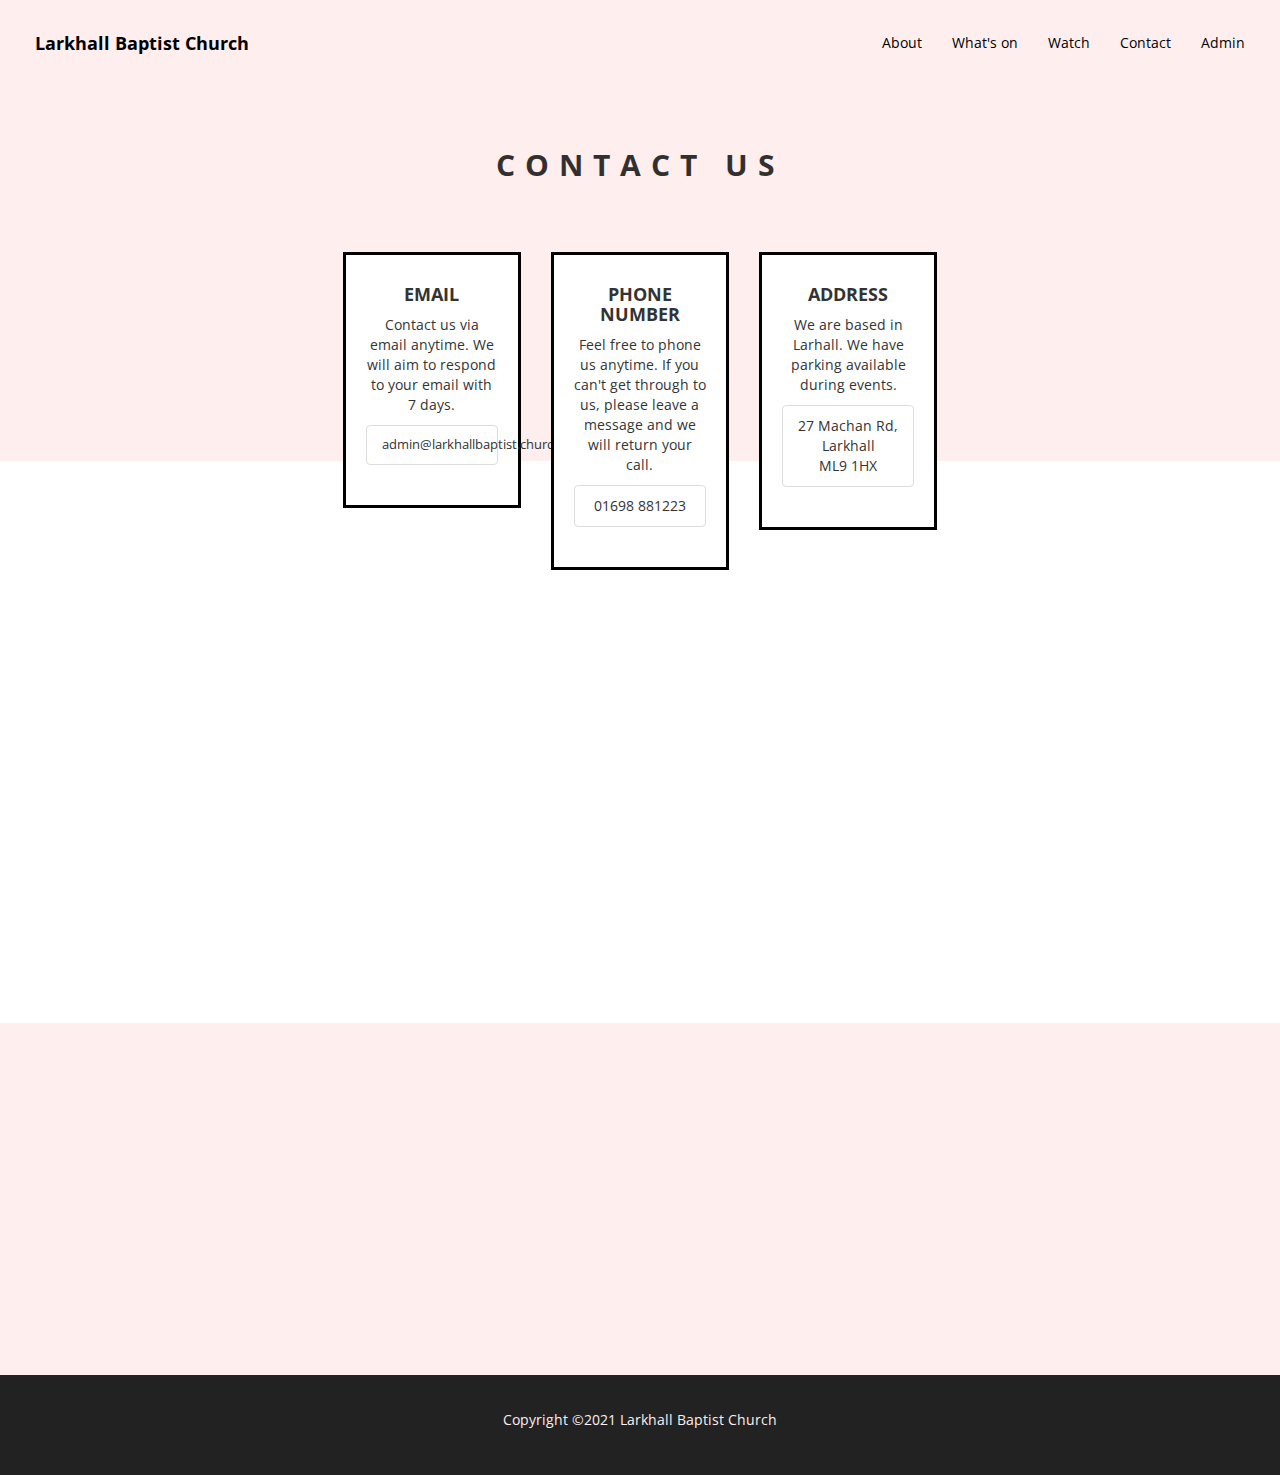
<file: bootstrap/nav_files/contact.html>
<!doctype html>
<html lang="en">
  <head>
    <meta charset="utf-8">
    <meta name="viewport" content="width=device-width, initial-scale=1">
    <link rel="stylesheet" href="https://maxcdn.bootstrapcdn.com/bootstrap/3.4.1/css/bootstrap.min.css">
    <script src="https://ajax.googleapis.com/ajax/libs/jquery/3.5.1/jquery.min.js"></script>
    <script src="https://maxcdn.bootstrapcdn.com/bootstrap/3.4.1/js/bootstrap.min.js"></script>
    <link rel="preconnect" href="https://fonts.gstatic.com">
    <link href="https://fonts.googleapis.com/css2?family=Open+Sans:wght@300;600&display=swap" rel="stylesheet">
    <link href="https://fonts.googleapis.com/css2?family=Open+Sans:wght@700&display=swap" rel="stylesheet">
    <link rel="stylesheet" href="../styles/contact_styles.css">
    <link rel="stylesheet" href="../navbar_style_all.css">
    <link rel="stylesheet" href="https://cdnjs.cloudflare.com/ajax/libs/font-awesome/4.7.0/css/font-awesome.min.css">
    <title>Contact us</title>
  </head>
  <body>
    <nav class="navbar navbar-inverse">
        <div class="navbar-header">
          <button type="button" class="navbar-toggle" data-toggle="collapse" data-target="#myNavbar">
            <img class='navbar_icon' src='../images/menu_black_24dp.svg'>
          </button>
          <a class="navbar-brand" id='navbar-brand' href="index.html">Larkhall Baptist Church</a>
          <a class="navbar-brand" id='navbar-brand-mobile' href="index.html">LBC</a>
        </div>
        <div class="collapse navbar-collapse" id="myNavbar">
          <ul id='navbar_bg' class="nav navbar-nav navbar-right">
            <li><a href="about_lbc.html">About</a></li>
            <li><a href="events.html">What's on</a></li>
            <li><a href="watch.html">Watch</a></li>
            <li><a href="contact.html">Contact</a></li>
            <li><a href="http://mail.larkhallbaptist.org.uk/">Admin</a></li>
          </ul>
      </div>
    </nav>
    <div class="container" id='landing_container'>
    <div class="row" id='landing_page_div'>
      <div class="col-xs-12">
        <h2>Contact us</h2>
      </div>
    </div>
  </div>
  <div class="container" id='landing_cards_container'>
    <div class="row" id='landing_cards'>
      <div class="col-sm-0 col-lg-3">
      </div>
  <div class="col-sm-4 col-lg-2">
    <div class="card">
    <div class="card-body">
      <h4 class="card-title"><strong>EMAIL</strong></h4>
      <p class="card-text">Contact us via email anytime. We will aim to respond to your email with 7 days.</p>
    </div>
    <ul class="list-group list-group-flush">
      <li class="list-group-item" id='email'>admin@larkhallbaptist.church</li>
    </ul>
  </div>
  </div>
  <div class="col-sm-4 col-lg-2">
    <div class="card">
    <div class="card-body">
      <h4 class="card-title"><strong>PHONE NUMBER</strong></h4>
      <p class="card-text">Feel free to phone us anytime. If you can't get through to us, please leave a message and we will return your call.</p>
    </div>
    <ul class="list-group list-group-flush">
      <li class="list-group-item">01698 881223</li>
    </ul>
  </div>
  </div>
  <div class="col-sm-4 col-lg-2">
    <div class="card">
    <div class="card-body">
      <h4 class="card-title"><strong>ADDRESS</strong></h4>
      <p class="card-text">We are based in Larhall. We have parking available during events.</p>
    </div>
    <ul class="list-group list-group-flush">
      <li class="list-group-item">27 Machan Rd,<br>Larkhall<br>ML9 1HX</li>
    </ul>
  </div>
  </div>
  <div class="col-sm-0 col-lg-3">
  </div>
  </div>
  </div>
  <div class="container" id='cal_container'>
  <div class="row" id='cal_div'>
    <div class="col-xs-12">
      <iframe id='iframe' src="https://www.google.com/maps/embed?pb=!1m18!1m12!1m3!1d2246.447770366642!2d-3.970590248365355!3d55.73334860086409!2m3!1f0!2f0!3f0!3m2!1i1024!2i768!4f13.1!3m3!1m2!1s0x4888147f4852d017%3A0xc1a21b2137d6ca8!2sBaptist%20Church!5e0!3m2!1sen!2suk!4v1622730284536!5m2!1sen!2suk" width="600" height="450" style="border:0;" allowfullscreen="" loading="lazy"></iframe>
    </div>
  </div>
</div>
    <footer>
      <p>Copyright ©2021 Larkhall Baptist Church</p>
    </footer>
  </body>
</html>
</file>
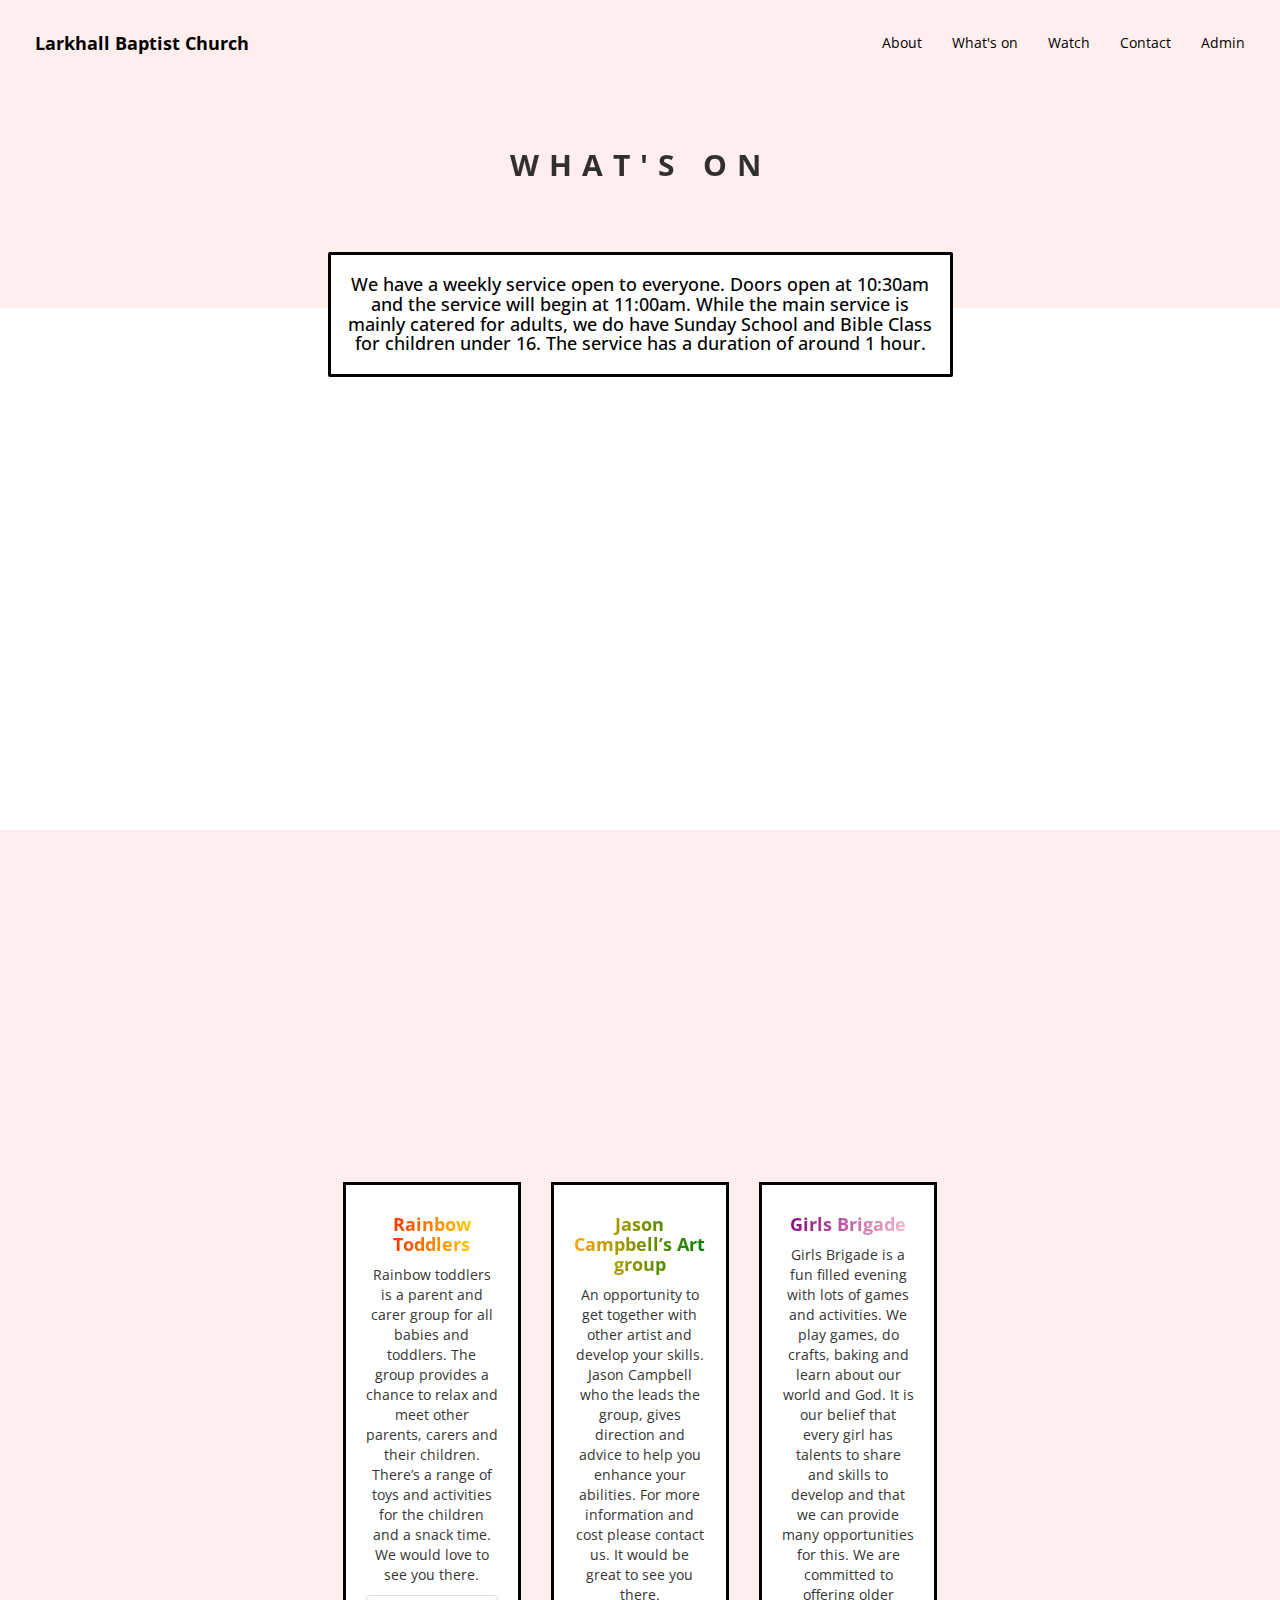
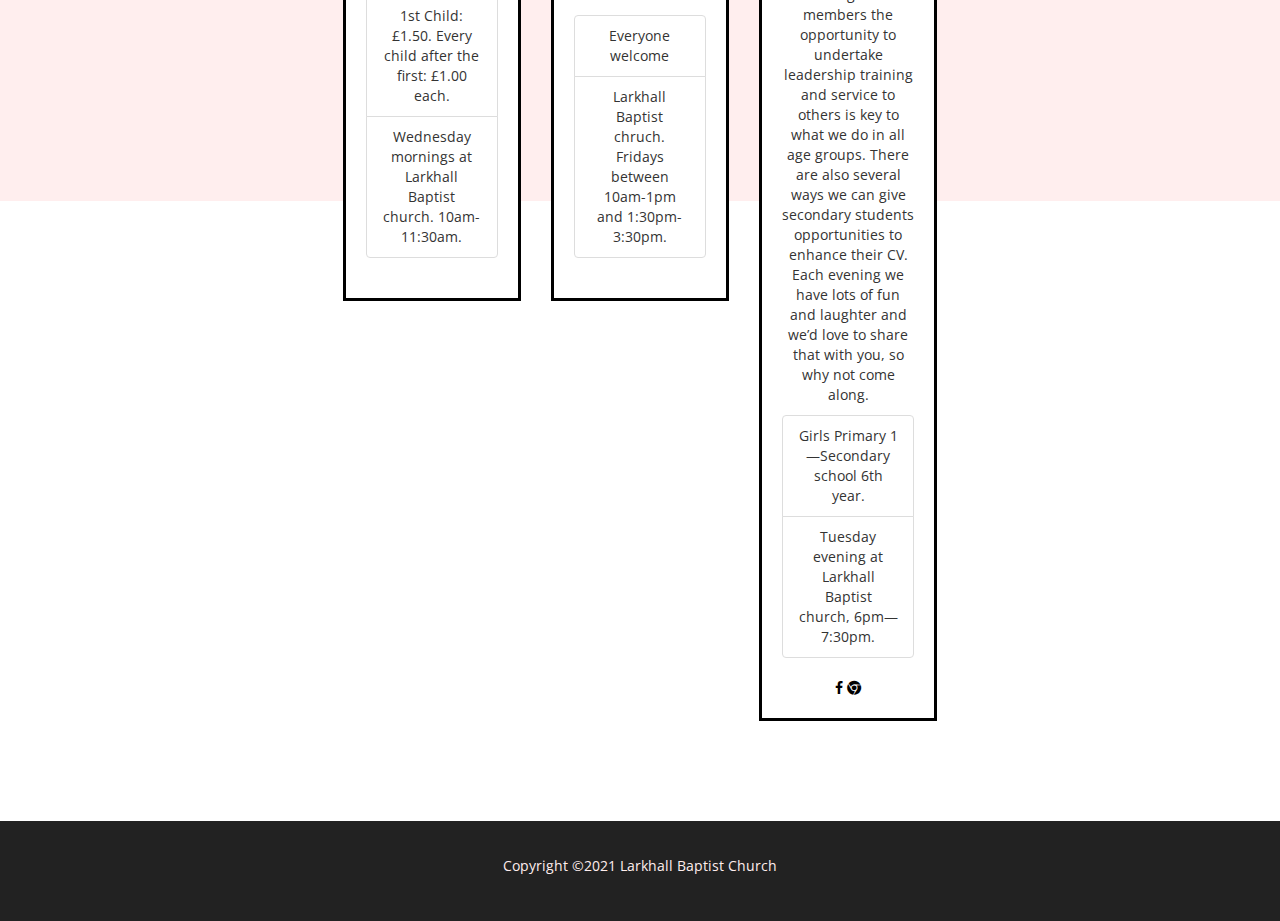
<file: bootstrap/nav_files/events.html>
<!doctype html>
<html lang="en">
  <head>
    <meta charset="utf-8">
    <meta name="viewport" content="width=device-width, initial-scale=1">
    <link rel="stylesheet" href="https://maxcdn.bootstrapcdn.com/bootstrap/3.4.1/css/bootstrap.min.css">
    <script src="https://ajax.googleapis.com/ajax/libs/jquery/3.5.1/jquery.min.js"></script>
    <script src="https://maxcdn.bootstrapcdn.com/bootstrap/3.4.1/js/bootstrap.min.js"></script>
    <link rel="preconnect" href="https://fonts.gstatic.com">
    <link href="https://fonts.googleapis.com/css2?family=Open+Sans:wght@300;600&display=swap" rel="stylesheet">
    <link href="https://fonts.googleapis.com/css2?family=Open+Sans:wght@700&display=swap" rel="stylesheet">
    <link rel="stylesheet" href="../styles/event_styles.css">
    <link rel="stylesheet" href="../navbar_style_all.css">
    <link rel="stylesheet" href="https://cdnjs.cloudflare.com/ajax/libs/font-awesome/4.7.0/css/font-awesome.min.css">
    <title>What's on</title>
  </head>
  <body>
    <nav class="navbar navbar-inverse">
        <div class="navbar-header">
          <button type="button" class="navbar-toggle" data-toggle="collapse" data-target="#myNavbar">
            <img class='navbar_icon' src='../images/menu_black_24dp.svg'>
          </button>
          <a class="navbar-brand" id='navbar-brand' href="index.html">Larkhall Baptist Church</a>
          <a class="navbar-brand" id='navbar-brand-mobile' href="index.html">LBC</a>
        </div>
        <div class="collapse navbar-collapse" id="myNavbar">
          <ul id='navbar_bg' class="nav navbar-nav navbar-right">
            <li><a href="about_lbc.html">About</a></li>
            <li><a href="events.html">What's on</a></li>
            <li><a href="watch.html">Watch</a></li>
            <li><a href="contact.html">Contact</a></li>
            <li><a href="http://mail.larkhallbaptist.org.uk/">Admin</a></li>
          </ul>
      </div>
    </nav>
    <div class="container" id='landing_container'>
    <div class="row" id='landing_page_div'>
      <div class="col-xs-12">
        <h2>What's on</h2>
      </div>
    </div>
  </div>
  <div class="container" id='intro_container'>
  <div class="row" id='intro_div'>
    <div class="col-sm-0 col-md-3">
    </div>
    <div id='text_background' class="col-sm-12 col-md-6">
      <h4>We have a weekly service open to everyone. Doors open at 10:30am and the service will begin at 11:00am.
      While the main service is mainly catered for adults, we do have Sunday School and Bible Class for children under 16.
    The service has a duration of around 1 hour.</h4>
    </div>
    <div class="col-sm-0 col-md-3">
    </div>
  </div>
</div>
  <div class="container" id='cal_container'>
  <div class="row" id='cal_div'>
    <div class="col-xs-12">
      <iframe class='content' id='iframe' src="https://calendar.google.com/calendar/embed?title=Larkhall%20Baptist%20Church&height=600&wkst=1&bgcolor=%23FFFFFF&src=larkhallbaptistchurchscotland%40gmail.com&color=%231B887A&ctz=Europe%2FLondon" style="border: 0" width="800" height="600" frameborder="0" scrolling="no"></iframe>
    </div>
  </div>
</div>
<div class="container" id='landing_cards_container'>
  <div class="row" id='landing_cards'>
    <div class="col-sm-0 col-lg-3">
    </div>
<div class="col-sm-4 col-lg-2">
  <div class="card">
  <div class="card-body">
    <h4 class="card-title" id='rainbow_text'><strong>Rainbow Toddlers</strong></h4>
    <p class="card-text">Rainbow toddlers is a parent and carer group for all babies and toddlers. The group provides a chance to relax and meet other parents, carers and their children. There’s a range of toys and activities for the children and a snack time. We would love to see you there.</p>
  </div>
  <ul class="list-group list-group-flush">
    <li class="list-group-item">1st Child: £1.50. Every child after the first: £1.00 each.</li>
    <li class="list-group-item">Wednesday mornings at Larkhall Baptist church. 10am-11:30am.</li>
  </ul>
</div>
</div>
<div class="col-sm-4 col-lg-2">
  <div class="card">
  <div class="card-body">
    <h4 class="card-title" id='girls_text'><strong>Jason Campbell’s Art group</strong></h4>
    <p class="card-text">An opportunity to get together with other artist and develop your skills. Jason Campbell who the leads the group, gives direction and advice to help you enhance your abilities.  For more information and cost please contact us. It would be great to see you there.</p>
  </div>
  <ul class="list-group list-group-flush">
    <li class="list-group-item">Everyone welcome</li>
    <li class="list-group-item">Larkhall Baptist chruch. Fridays between 10am-1pm and 1:30pm-3:30pm.</li>
  </ul>
</div>
</div>
<div class="col-sm-4 col-lg-2">
  <div class="card">
  <div class="card-body">
    <h4 class="card-title" id='art_text'><strong>Girls Brigade</strong></h4>
    <p class="card-text">Girls Brigade is a fun filled evening with lots of games and activities. We play games, do crafts, baking and learn about our world and God. It is our belief that every girl has talents to share and skills to develop and that we can provide many opportunities for this.  We are committed to offering older members the opportunity to undertake leadership training and service to others is key to what we do in all age groups. There are also several ways we can give secondary students opportunities to enhance their CV.  Each evening we have lots of fun and laughter and we’d love to share that with you, so why not come along.</p>
  </div>
  <ul class="list-group list-group-flush">
    <li class="list-group-item">Girls Primary 1—Secondary school 6th year.</li>
    <li class="list-group-item">Tuesday evening at Larkhall Baptist church, 6pm—7:30pm.</li>
  </ul>
  <div class="card-body">
    <a href="https://www.facebook.com/pages/Girls-Brigade-2nd-Larkhall/903761776382943?fref=ts" class="card-link"><i class="fa fa-facebook"></i></a>
    <a href="http://www.girls-brigade-scotland.org.uk/" class="card-link"><i class="fa fa-chrome"></i></a>
  </div>
</div>
</div>
<div class="col-sm-0 col-lg-3">
</div>
</div>
</div>
    <footer>
      <p>Copyright ©2021 Larkhall Baptist Church</p>
    </footer>
  </body>
</html>
</file>
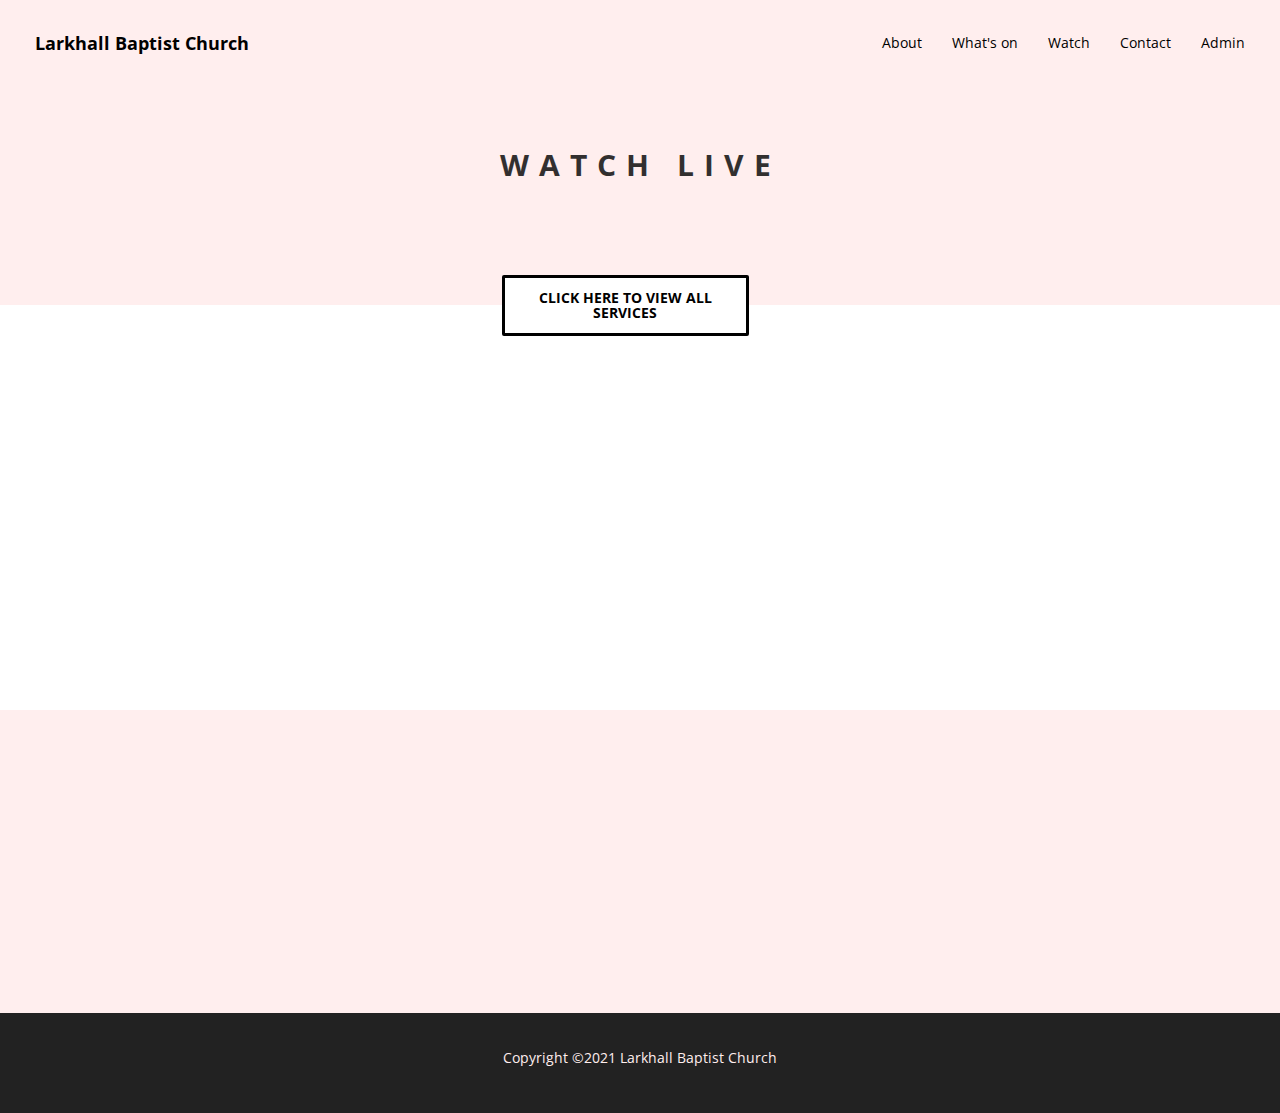
<file: bootstrap/nav_files/watch.html>
<!doctype html>
<html lang="en">
  <head>
    <meta charset="utf-8">
    <meta name="viewport" content="width=device-width, initial-scale=1">
    <link rel="stylesheet" href="https://maxcdn.bootstrapcdn.com/bootstrap/3.4.1/css/bootstrap.min.css">
    <script src="https://ajax.googleapis.com/ajax/libs/jquery/3.5.1/jquery.min.js"></script>
    <script src="https://maxcdn.bootstrapcdn.com/bootstrap/3.4.1/js/bootstrap.min.js"></script>
    <link rel="preconnect" href="https://fonts.gstatic.com">
    <link href="https://fonts.googleapis.com/css2?family=Open+Sans:wght@300;600&display=swap" rel="stylesheet">
    <link href="https://fonts.googleapis.com/css2?family=Open+Sans:wght@700&display=swap" rel="stylesheet">
    <link rel="stylesheet" href="../styles/watch_styles.css">
    <link rel="stylesheet" href="../navbar_style_all.css">
    <link rel="stylesheet" href="https://cdnjs.cloudflare.com/ajax/libs/font-awesome/4.7.0/css/font-awesome.min.css">
    <title>Watch Live</title>
  </head>
  <body>
    <nav class="navbar navbar-inverse">
        <div class="navbar-header">
          <button type="button" class="navbar-toggle" data-toggle="collapse" data-target="#myNavbar">
            <img class='navbar_icon' src='../images/menu_black_24dp.svg'>
          </button>
          <a class="navbar-brand" id='navbar-brand' href="index.html">Larkhall Baptist Church</a>
          <a class="navbar-brand" id='navbar-brand-mobile' href="index.html">LBC</a>
        </div>
        <div class="collapse navbar-collapse" id="myNavbar">
          <ul id='navbar_bg' class="nav navbar-nav navbar-right">
            <li><a href="about_lbc.html">About</a></li>
            <li><a href="events.html">What's on</a></li>
            <li><a href="watch.html">Watch</a></li>
            <li><a href="contact.html">Contact</a></li>
            <li><a href="http://mail.larkhallbaptist.org.uk/">Admin</a></li>
          </ul>
      </div>
    </nav>
    <div class="container" id='landing_container'>
    <div class="row" id='landing_page_div'>
      <div class="col-xs-12">
        <h2>Watch Live</h2>
      </div>
    </div>
  </div>
  <div class='container' id='homepage_cards'>
    <div id='homepage_cards_border'>
      <div class='row'>
        <div class='col-sm-12' id='service_button'>
          <a href='https://www.youtube.com/channel/UCD1nJD6EZUypEjC0DFGyzRg'><h5>Click here to view all services</h5></a>
        </div>
      </div>
    </div>
  </div>
  <div class="container" id='cal_container'>
  <div class="row" id='cal_div'>
    <div class="col-xs-12">
      <iframe id='video_frame' src="https://www.youtube.com/embed/U64vSLXSiEY" title="YouTube video player" frameborder="0" allow="accelerometer; autoplay; clipboard-write; encrypted-media; gyroscope; picture-in-picture" allowfullscreen></iframe>
    </div>
  </div>
</div>
    <footer>
      <p>Copyright ©2021 Larkhall Baptist Church</p>
    </footer>
  </body>
</html>
</file>
<file: style.css>
body {
  background-color: #FFF;
  margin: 0 auto;
}

html {
  scroll-behavior: smooth;
}

.content {
  top: 80px
}

/* Nav bar */

header {
  background-color: #5943cb;
  position: fixed;
  width: 100%;
  z-index: 10;
}

header ul {
  margin: 30px auto;
  padding: 0 20px;
  text-align: center;
}

header li {
  color: #FFF;
  font-family: 'Oswald', sans-serif;
  font-weight: 300;
  text-transform: uppercase;
  display: inline-block;
  width: 100px;
  letter-spacing: 3px;
}

header a {
  color: #FFF;
  text-decoration: none;
  display: inline-block;
}

a:hover {
  color: #ffff00;
}

/* Nav bar end */

/* Welcome div */

.welcome {
  background-color: #5943cb;
  text-align: center;
  height: 800px;
  position: relative;
  display: flex;
  align-content: center;
  justify-content: center;
  flex-direction: column;
}

.welcome h1 {
  color: white;
  font-family: 'Patua One', sans-serif;
  letter-spacing: 2px;
  font-size: 50px;
}

.welcome strong {
  color: yellow;
}

.welcome .spacer {
  height: 100px;
}

.welcome i {
  color: white;
}

.welcome i:hover {
}

.welcome a {
  text-decoration: none;
}

.welcome a:hover {
  color: yellow;
}

/* Welcome div end */

/* about-me div */

.about-me ul {
  padding: 75px 0px;
  display: flex;
  align-items: center;
  justify-content: center;
  width: 100%;
}

.about-me li {
  color: #FFF;
  font-family: 'Oswald', sans-serif;
  font-weight: 300;
  width: 500px;
  position: relative;
  display: block;
  text-align: center;
}

.about-me a {

}

.about-me img {
  width: 70%;
  height: 70%;
}

.about-me img:hover {
  transform: scale(1.01);
}

/* about-me div end */


/* projects div */

.projects {
  width: 100%;
  height: 100%;
  padding-bottom: 75px;
  margin-bottom: 16px;
}

.projects ul {
  display: flex;
  align-items: center;
  justify-content: center;
}

.projects li {
  padding: 0px 40px;
  width: 500px;
  display: inline-block;

}

.projects p {
}

.projects img {
  width: 500px;
  height: 230px;
  box-shadow: rgba(89, 67, 203, 1)  -10px 10px;
}

.projects h6 {
  color: black;
}

.projects img:hover {
  transform: scale(1.01);
}

/* projects div end */


/* contact div */

.contact {
  text-align: center;
  padding-bottom: 75px;
}

.contact .box {
  width: 200px;
  height: 350px;
  display:inline-block;
  border-radius: 10px;
  margin: 16px 30px;
  background-color: #eeeeee;
  vertical-align: top;
  padding: 10px 10px;
  text-align: center;
}

.contact .img_circle {
  padding-top: 10px;
  width: 100px;
  height: 100px;
  display: inline-block;
}

.contact img {
  position: relative;
  border-radius: 10%;
  max-width: 100%;
  max-height: 100%;
  height: 100px;
}

.contact img:hover {
  transform: scale(1.01);
}

.contact p {
  text-overflow: clip;
  padding-bottom: 20px;
  padding-left: 2px;
  padding-right: 2px;
}

.contact #box1{
}

.contact #box2{
}

.contact #box3 {

}

.contact a {
  text-decoration: none;
  color: #5943cb;
}

/* contact div end */

h2 {
  color: #333;
  font-family: 'Varela Round', sans-serif;
  font-size: 26px;
  font-weight: 100;
  margin: 0 auto 20px auto;
}

h3 {
  color: #466995;
  font-family: 'Oswald', sans-serif;
  font-size: 18px;
  text-align: center;
  font-weight: 700;
  text-transform: uppercase;
  padding: 30px;
}

h4 {
  color: #466995;
  font-family: 'Oswald', sans-serif;
  font-size: 18px;
  font-weight: 300;
  letter-spacing: 2px;
  text-align: center;
  text-transform: uppercase
}

h6 {
  color: #466995;
  font-family: 'Varela Round', sans-serif;
  font-size: 10px;
  font-weight: bold;
  letter-spacing: 2px;
}

p {
  color: #333;
  font-family: 'Varela Round', sans-serif;
  font-size: 18px;
}

footer {
  background-color: #101029;
  text-align: center;
  height: 100px;
  display: flex;
  align-items: center;
  justify-content: center;
  transform: rotate(180deg);
}

footer a {
  text-decoration: none;
}

footer a:hover {
  color: yellow;
}
</file>
<file: js_quote/style.css>
* {
  font-family: 'Patua One', sans-serif;
}

.button {
  background-color: #F9F1F0!important;
  display: flex;
  justify-content: center;
  align-items: center;
  text-align: center;
  width: 100%;
  height: 100%;
}

button {
  background-color: #F79489!important;
  border: none;
  padding: 20px;
  text-align: center;
  text-decoration: none;
  display: inline-block;
  font-size: 16px;
  margin: 4px 2px;
  text-transform: uppercase!important;
}

button:hover {
  transform: scale(1.2);
}

#buttons {
  display: flex;
  flex-direction: row;
  justify-content: center;
}

#buttons button {
  margin: 20px;
}

#quotes-div{
  margin: auto 20px;
}

.link-container {
}

#github-button {
  top: 20px;
  right: 20px;
  position: absolute;
}

#github-button a{
  color: black!important;
  text-decoration: none!important;
}

#github-button a:hover{
  color: #F79489!important;
}

#ajax-spinner {
  width: 30px;
}
/**
#F9F1F0
#FADCD9
#F8AFA6
#F79489
**/
</file>
<file: portfolio-bootstrap/style.css>
body {
  margin: 0 auto;
}

html {
  scroll-behavior: smooth;
}

/** Social Links **/

.social_links{
  font-size: 36px;
  display: flex;
  width: 100%;
  height: 100px;
  padding-right: 10px;
  justify-content:flex-end;
  align-items: center;
  z-index: 1;
  position: fixed;
}

.social_links i {
  padding-right: 20px;
  color: black;
}

.social_links i:hover {
  transform: scale(1.1);
}

/** End **/

/** HERO Image **/

#hero_image {
  position: relative;
  text-align: center;
  width: 100%;
  height: 50%;
  background-color: #5943cb;
  font-family: 'Patua One', sans-serif;
  color: white;
  font-weight: bold!important;
  overflow: hidden;
}

#hero_image .row {
  padding-top: 150px;
  padding-bottom: 150px;
}

#down_arrow {
  color: #529!important;
}

#down_arrow:hover {
  color: yellow!important;
  text-decoration: none;
}

h1 {
  font-size: 50px!important;
}

/** End **/

#portfolio_cards {
  padding: 0px 5px;
}

#portfolio_card_title {
  text-align: center;
  font-family: 'Oswald', sans-serif;
  font-weight: bold;
  margin-top: 20px;
  text-transform: uppercase;
}

#portfolio_card {
  height: 100px;
  border-radius: 5px;
  background-image: linear-gradient(to left bottom, #5943cb , #769);
}

#portfolio_card:hover {
  transform: scale(0.95);
  z-index: 1;
}

#portfolio_card h2 {
  color: white;
  font-family: 'Oswald', sans-serif;
  position: relative;
  height: 99%;
  text-align: center;
  display: flex;
  justify-content: center;
  align-items: center;
}
</file>
<file: solutions/style.css>
* {
  margin: 0 0;
  width: 100%;
  height: 100%;
}

/** NAV BAR **/

header {
  display: flex;
  height: 100px;
  background-color: #fec72e;
  position: fixed;
  border-radius: 0 0 10px 10px;
}

.left {
  width: 25%;
}

.left h1 {
  color: #533f2b;
  font-size: 25px;
  font-weight: bold;
  display: flex;
  justify-content: center;
  align-items: center;
  font-family: 'Open Sans', sans-serif;
}

.right {
  display: flex;
}

.right-right {
  display: flex;
}

.right-right a {
  display: flex;
  align-items: center;
  justify-content: space-around;
  text-decoration: none;
  color: #533f2b;
  letter-spacing: -0.8px;
}

.right-right a:hover{
  color:black;
}

#login-box {
  display: flex;
  justify-content: center;
  align-items: center;
}

#login-button {
  border-radius: 20px;
  color: white;
  background-color: #533f2b;
  width: 60%;
  height: 50%;
}

#login-button:hover {
  transform: scale(1.09);
}

/** NAV BAR END **/

/** Homepage Content TOP **/

.page_landing {
  top: 100px;
  height: 800px;
  width: 100%;
}

.background_image {
  background-color: #fec72e;
  z-index: -1;
  height: 600px;
  position: absolute;
}

.page_landing_content {
  display: flex;
}

.page_landing_content-left {
  display: flex;
  flex-direction: column;
  margin-left: 200px;
  height: 75%;
  font-family: 'Open Sans', sans-serif;
}

.page_landing_content-left h1 {
  display: flex;
  justify-content: flex-start;
  align-items: flex-end;
}

.page_landing_content-right {
  display: flex;
  align-items: center;
}

.page_landing_content-right img {
  width: auto;
  height: auto;
}

/** Homepage content END **/

.page_middle {
  font-family: 'Open Sans', sans-serif;
  height: 500px;
}

.page_middle h2 {
  display: flex;
  justify-content: center;
  align-items: flex-end;
}

.page_middle h4 {
  display: flex;
  justify-content: center;
  align-items: flex-start;
}

.page_middle_face_center {
  display: flex;
  justify-content: center;
  align-items: flex-start;
}

.page_middle_text {
  display: flex;
  justify-content: flex-start;
  height: 100px;
  align-items: center;
  flex-direction: column;
}

.page_middle_face {
  display: flex;
  justify-content: center;
  height: 250px;
  align-items: flex-start;
  flex-wrap: wrap;
  width: 400px;
}

.page_middle_face .box {
  width: 100px;
  height: 100px;
  background-color: #fec72e;
  border-radius: 5px;
  margin: 10px;
  display: flex;
  justify-content: center;
  align-items: center;
}

.page_middle_face .box img {
  width: auto;
  height: 90px;
}

.page_middle_face .box:hover {
  transform: scale(1.1);
}
</file>
<file: tip_calc/style.css>
#results {
  display: none;
}
</file>
<file: lbc/style_details_page.css>
* {
  margin: 0 0;
  width: 100%;
  height: 100%;
  font-family: 'Open Sans', sans-serif;
}

html {
  scroll-behavior: smooth;
}


/** NAV BAR **/

header {
  display: flex;
  height: 100px;
  position: absolute;
  background-color: #eae6e7;
}

.nav{
  display: flex;
}

.left {
  width: 25%;
  display: flex;
}

.left a {
  color: #120f0f;
  font-size: 25px;
  font-weight: bold;
  display: flex;
  justify-content: center;
  align-items: center;
  text-decoration: none;

}

.right {
  display: flex;
  margin-right: 10px;
}

.right-left {
  width: 25%;
  display: flex;
}

.right-right {
  display: flex;
}

.right-right a {
  display: flex;
  align-items: center;
  justify-content: space-around;
  text-decoration: none;
  color: #120f0f;
  letter-spacing: -0.8px;
}

.right-right a:hover{
  color:black;
  transform: scale(1.1);
}


/** NAV BAR END **/

/** CLUBS **/


.homepage-content-clubs {
  height: 100%;
  display: flex;
  background-color: #eae6e7;
  position: relative;
  top: 100px;
}


.homepage-content-clubs-main {
  display: flex;
  flex-direction: column;
  justify-content: center;
  align-items:center;
  width: 100%;
}

@media (max-width: 700px){
.homepage-content-clubs h1 {
  display: flex;
  justify-content: center;
  align-items: center;
  color: #120f0f;
  text-transform: uppercase;
  letter-spacing: 10px;
  margin-bottom: 40px;
  font-size: 20px;
}}

@media (min-width: 700px){
.homepage-content-clubs h1 {
  display: flex;
  justify-content: center;
  align-items: center;
  color: #120f0f;
  text-transform: uppercase;
  letter-spacing: 10px;
  margin-bottom: 40px;
  font-size: 30px;
}}

.clubs-cards-box {
  display: flex;
  justify-content: center;
  align-items: flex-start;
  flex-wrap: wrap;
  box-shadow: rgba(0, 0, 0, 0.16) 0px 1px 4px, rgb(51, 51, 51) 0px 0px 0px 3px;
}

@media (min-width: 700px){
.clubs-cards-text-box {
    display: flex;
    flex-direction: column;
    width: 75%;
    justify-content: center;
    align-items: center;
    height: 600px;
    margin: 50px;
    padding: 50px;
    box-shadow: rgba(0, 0, 0, 0.16) 0px 1px 4px, rgb(51, 51, 51) 0px 0px 0px 3px;
  }

}


@media (max-width: 700px){
.clubs-cards-text-box {
    display: flex;
    flex-direction: column;
    width: 75%;
    font-size: 10px;
    justify-content: center;
    align-items: center;
    height: 600px;
    margin: 30px;
    padding: 30px;
    box-shadow: rgba(0, 0, 0, 0.16) 0px 1px 4px, rgb(51, 51, 51) 0px 0px 0px 3px;

  }
}

@media (min-width: 700px){
.clubs-cards h4{
  display: flex;
  justify-content: center;
  align-items: center;
  font-size: 15px;
  flex-wrap: wrap;
  color: #120f0f;
  height: 20%;
}}

@media (max-width: 700px){
.clubs-cards h4{
  display: flex;
  justify-content: center;
  align-items: center;
  font-size: 15px;
  flex-wrap: wrap;
  color: #120f0f;
  width: 100px;
}}

.clubs-cards p{
  display: flex;
  justify-content: center;
  align-items: center;
  font-size: 14px;
  flex-wrap: wrap;
  color: #120f0f;
  width: 100px;
}

@media (max-width: 700px) {
  .clubs-cards {
      background-color:  white;
      display: flex;
      justify-content: center;
      align-items: center;
      flex-direction: column;
      width: 120px;
      height: 150px;
      margin-left: 10px;
      margin-right: 10px;
      border-radius: 5px;

  }
}

@media (min-width: 700px) {
  .clubs-cards {
      background-color:  white;
      display: flex;
      justify-content: center;
      align-items: center;
      flex-direction: column;
      width: 150px;
      height: 150px;
      margin-left: 10px;
      margin-right: 10px;
      border-radius: 5px;

  }
}

.clubs-cards a{
  color: #120f0f;
  display: flex;
  justify-content: center;
  align-items: center;
}


/** CLUBS ON END **/




/** Footer **/

footer {
  height: 100px;
  background-color: #eae6e7;
  display: flex;
  position: relative;
  top: 100px;

}

footer p {
  display: flex;
  align-items: center;
  justify-content: center;
  color: #120f0f;
}

@media (max-width: 1000px) {
footer p {
  font-size: 8px;
}



/** Footer END **/
</file>
<file: bootstrap/about_styles.css>
* {
  font-size: 100%;
  font-family: 'Open Sans', sans-serif;
}

html {
  scroll-behavior: smooth;
}

body, html {
    height: 100%;
}

#landing_container {
  padding-top: 50px !important;
  padding-bottom: 50px !important;
  margin: 0 !important;
  background-color: #fee;
}

#landing_page_div {
  width: 100%;
  height: 100%;
  letter-spacing: 20px;
  text-align: center;
  display: flex;
  align-items: center;
  position: relative;
}

#landing_page_div h2{
  display: flex;
  justify-content: center;
  align-items: center;
  letter-spacing: 10px;
  margin: 0px !important;
  text-transform: uppercase;
  font-weight: bold;
  z-index: 0;
  opacity: 0.8;
  display: inline-block;
  color: black;
  line-height: 74px;
  font-weight: 700;
}

#divider_container {
  width: 100%;
  position: absolute;
  z-index: -1;
}

#divider {
  width: 100%;
  height: 50px;
  background-color: #fee;
}

#values_section_img {
  height: 200px;
}


#values_section {
  margin-top: 100px;
  position: relative;
  background: linear-gradient(to bottom, white 50%, #fee 0%);
}

#minister_section {
  background: linear-gradient(to bottom, #fee 50%, white 50%);
  padding-top: 100px;
  padding-bottom: 100px;
  text-align: center;
}

#minister_section img {
  height: 150px;
  width: 150px;
  margin-bottom: 25px;
  border-radius: 50%;
}

#landing_cards_container {
  text-align: center;
}

#card_text {
  background-color: #fec9c9;
  color: #390000;
  box-shadow: white 0px 0px 0px 3px, #7a0000 0px 0px 0px 9px;
  padding: 10px;
  letter-spacing: 10px;
  text-transform: uppercase;
  font-weight: bold;
  color: black;
  font-weight: 700;
}

#card_text h4{
  line-height: 1.5;
}

#landing_cards {
  text-align: center;
}

#landing_cards .card {
  background-color: white!important;
  border-radius: 0px;
  border-color: black!important;
  border-style: solid;
  padding: 20px;
  margin: 20px;
}

#landing_cards .btn-primary {
  background-color: white;
  border-color: black;
  border-radius: 0px;
  color: black!important;
  text-transform: uppercase;
  font-weight: bold;
}

#landing_cards .btn-primary:hover {
  transform: scale(1.09);
  box-shadow: black -3px 3px;
  text-decoration: none!important;
}

#landing_cards h4 {
  text-transform: uppercase;
}

.card-img {
  width: 100%;
  height: 100%;
}


.spacer {
  background: linear-gradient(to bottom right, #fee 50%, white 0);
  border-radius: 2px;
  width: 100%;
  height: 100px;
}

.container {
  width: 100%;
  display: flex;
  justify-content: center;
  align-items: center;
  z-index: -1;
}

.row {
  width: 100%;
  height: 100%;
}


#music {
  text-align: center;
}


#music_border{
  height: 100%;
}

#music-h3{
   top: 50%;
   font-weight: bold;
   text-transform: uppercase;
   color: black;
   padding-bottom: 10px;
}

#homepage_cards {
  background: linear-gradient(to bottom, white 50%, #fee 50%)!important;
}

#homepage_cards_border {
  margin: 5%;
  width: 100%;
  text-align: center;
}

#homepage_cards_border h5{
  font-weight: bold;
  text-transform: uppercase;
  padding: 5%;
  color: black;
  border-radius: 2px;
  border-color: black;
  border-style: solid;
}

#homepage_cards_border h5:hover{
  transform: scale(1.09);
  box-shadow: black -5px 5px;
  text-decoration: none!important;
}

#service_button a{
  text-decoration: none;
}

#service_button h5{
  background-color: white;
}

#service_button {
  display: flex;
  justify-content: center;
}


footer {
  height: 100px;
  background-color: #222;
  display: flex;
  align-items: center;
  justify-content: center;
}

footer p {
  font-family: 'Open Sans', sans-serif;
  display: flex;
  align-items: center;
  justify-content: center;
  color: #fee;
}


@media (max-width: 600px) {
#landing_page_div  h1 {
    font-size: 70px;
  }
}

@media (max-width: 900px) and (min-width: 600px) {
#landing_page_div  h1 {
    font-size: 180px;
  }
}

@media (min-width: 900px) {
#landing_page_div  h1 {
    font-size: 300px;
  }
}

@media (max-width: 600px) {
#landing_page_div  h6 {
    font-size: 20px;
    letter-spacing: 10px;
    top: 35%;
  }
}

@media (max-width: 900px) and (min-width: 600px) {
#landing_page_div  h6 {
    font-size: 50px;
    top: 45%;
  }
}

@media (min-width: 900px) {
#landing_page_div  h6 {
    font-size: 70px;
    top: 45%;
  }
}

@media (max-width: 800px) {
  #landing_page_div img{
    display: none;
  }
}



@media (min-width: 900px) {
  #music_border{
    width: 75%;
  }
}

@media (max-width: 700px) {
  #values_section {
    background: linear-gradient(to bottom, white 0%, #fee 0%)!important;
    padding-top: 50px;
  }
}

@media (max-width: 700px) {
  #values_section_img {
    display: none;
  }
}

@media (max-width: 700px) {
#music {
  background: linear-gradient(to bottom, #fee 0%, white 0%)!important;
}}

@media (max-width: 700px) {
#minister_section {
  background: linear-gradient(to bottom, white 0%, #fee 0%)!important;
}}

@media (max-width: 700px) {
#homepage_cards {
  background: linear-gradient(to bottom, white 0%, #fee 0%)!important;
}}
</file>
<file: bootstrap/navbar_style_all.css>
.navbar-inverse {
  background-color: none;
  background: rgba(76, 175, 80, 0);
  z-index: 2;
  border: none;
  margin-bottom: 0 !important;
  background-color: #fee;
  border-radius: 0;
  width: 100%;
  padding: 10px 20px!important;
}

.navbar-brand {
  margin-top: 8px!important;
  font-weight: bold;
}


.navbar-brand, a {
  color: black !important;
}

.navbar-toggle {
  border: none!important;
}


@media (max-width:768px){
  #navbar_bg{
    background-color: #fee;
  }
}

@media (min-width:768px){
  #navbar_bg{
    margin-top: 8px;
  }
}

@media (max-width: 800px) {
  #navbar-brand{
    display: none;
  }
}

@media (min-width: 800px) {
  #navbar-brand-mobile{
    display: none;
  }
}
</file>
<file: bootstrap/styles/contact_styles.css>
* {
  font-size: 100%;
  font-family: 'Open Sans', sans-serif;
}

html {
  scroll-behavior: smooth;
}

body, html {
    height: 100%;
}

#landing_container {
  padding-top: 50px !important;
  padding-bottom: 50px !important;
  margin: 0 !important;
  background-color: #fee;
}

#landing_page_div {
  width: 100%;
  height: 100%;
  letter-spacing: 20px;
  text-align: center;
  display: flex;
  align-items: center;
  position: relative;
}

#landing_page_div h2{
  display: flex;
  justify-content: center;
  align-items: center;
  letter-spacing: 10px;
  margin: 0px !important;
  text-transform: uppercase;
  font-weight: bold;
  z-index: 0;
  opacity: 0.8;
  display: inline-block;
  color: black;
  line-height: 74px;
  font-weight: 700;
}


.container {
  width: 100%;
  display: flex;
  justify-content: center;
  align-items: center;
  z-index: -1;
}

.row {
  width: 100%;
  height: 100%;
}

#intro_container {
  padding-bottom: 100px !important;
  background: linear-gradient(to bottom, #fee 25%, white 0%);
}

#intro_div {
  width: 100%;
  height: 100%;
  text-align: center!important;
  position: relative;
}

#text_background {
  background-color: white;
  color: black;
  border-radius: 2px;
  border-color: black;
  border-style: solid;
  padding: 10px;
}


h5{
  font-weight: bold;
  text-transform: uppercase;
  padding: 5%;
  color: black;
  border-radius: 2px;
  border-color: black;
  border-style: solid;
}

#button:hover{
  transform: scale(1.09);
  box-shadow: black -5px 5px;
  text-decoration: none!important;
}

#button_link{
  text-decoration: none!important;
}

#button_link:hover{
  text-decoration: none!important;
}

#button{
  background-color: white;
}

#cal_container {
  padding-bottom: 100px !important;
  background: linear-gradient(to bottom, white 50%, #fee 0%);
}

#video_frame {
  width: 1000px;
  height: 500px;
}

#cal_div {
  width: 100%;
  height: 100%;
  letter-spacing: 20px;
  text-align: center;
  display: flex;
  align-items: center;
  position: relative;
}

#iframe {
  width: 800px;
  height: 600px;
}

#events_container {
  padding-bottom: 100px !important;
  background: linear-gradient(to bottom, white 50%, #fee 0%);
  text-align: center;
}

#events_div {
  height: 100%;
  text-align: center;
  display: flex;
  align-items: center;
}

.card {
  text-align: center;
}


#landing_cards_container {
  text-align: center;
  background: linear-gradient(to bottom, #fee 50%, white 0%);
}

#landing_cards .card {
  background-color: white;
  padding: 20px;
  border-radius: 0px;
  border-color: black;
  border-style: solid;
}

#landing_cards {
  margin-bottom: 100px;
}

#email {
  font-size: 0.9em;
}


footer {
  height: 100px;
  background-color: #222;
  display: flex;
  align-items: center;
  justify-content: center;
}

footer p {
  font-family: 'Open Sans', sans-serif;
  display: flex;
  align-items: center;
  justify-content: center;
  color: #fee;
}

@media (max-width: 800px) {
#intro_container {
  background: linear-gradient(to bottom, #fee 0%, white 0%);
}
}

@media (max-width: 800px) {
#iframe {
  width: 300px;
  height: 300px;
}}

@media (max-width: 480px) {
#video_frame {
  width: 300px;
  height: 150px;
}}

@media (min-width: 480px) and (max-width: 1000px) {
#video_frame {
  width: 500px;
  height: 250px;
}}


#homepage_cards {
  background: linear-gradient(to bottom, #fee 50%, white 50%)!important;
}

#homepage_cards_border {
  margin: 5%;
  width: 100%;
  text-align: center;
}

#homepage_cards_border h5{
  font-weight: bold;
  text-transform: uppercase;
  padding: 5%;
  color: black;
  border-radius: 2px;
  border-color: black;
  border-style: solid;
}

#homepage_cards_border h5:hover{
  transform: scale(1.09);
  box-shadow: black -5px 5px;
  text-decoration: none!important;
}

#service_button a{
  text-decoration: none;
}

#service_button h5{
  background-color: white;
}

#service_button {
  display: flex;
  justify-content: center;
}
</file>
<file: bootstrap/styles/event_styles.css>
* {
  font-size: 100%;
  font-family: 'Open Sans', sans-serif;
}

html {
  scroll-behavior: smooth;
}

body, html {
    height: 100%;
}

#landing_container {
  padding-top: 50px !important;
  padding-bottom: 50px !important;
  margin: 0 !important;
  background-color: #fee;
}

#landing_page_div {
  width: 100%;
  height: 100%;
  letter-spacing: 20px;
  text-align: center;
  display: flex;
  align-items: center;
  position: relative;
}

#landing_page_div h2{
  display: flex;
  justify-content: center;
  align-items: center;
  letter-spacing: 10px;
  margin: 0px !important;
  text-transform: uppercase;
  font-weight: bold;
  z-index: 0;
  opacity: 0.8;
  display: inline-block;
  color: black;
  line-height: 74px;
  font-weight: 700;
}


.container {
  width: 100%;
  display: flex;
  justify-content: center;
  align-items: center;
  z-index: -1;
}

.row {
  width: 100%;
  height: 100%;
}

#intro_container {
  padding-bottom: 100px !important;
  background: linear-gradient(to bottom, #fee 25%, white 0%);
}

#intro_div {
  width: 100%;
  height: 100%;
  text-align: center!important;
  position: relative;
}

#text_background {
  background-color: white;
  color: black;
  border-radius: 2px;
  border-color: black;
  border-style: solid;
  padding: 10px;
}


h5{
  font-weight: bold;
  text-transform: uppercase;
  padding: 5%;
  color: black;
  border-radius: 2px;
  border-color: black;
  border-style: solid;
}

#button:hover{
  transform: scale(1.09);
  box-shadow: black -5px 5px;
  text-decoration: none!important;
}

#button_link{
  text-decoration: none!important;
}

#button_link:hover{
  text-decoration: none!important;
}

#button{
  background-color: white;
}

#cal_container {
  padding-bottom: 100px !important;
  background: linear-gradient(to bottom, white 50%, #fee 0%);
}

#video_frame {
  width: 1000px;
  height: 500px;
}

#cal_div {
  width: 100%;
  height: 100%;
  letter-spacing: 20px;
  text-align: center;
  display: flex;
  align-items: center;
  position: relative;
}

#iframe {
  width: 800px;
  height: 600px;
}

#events_container {
  padding-bottom: 100px !important;
  background: linear-gradient(to bottom, white 50%, #fee 0%);
  text-align: center;
}

#events_div {
  height: 100%;
  text-align: center;
  display: flex;
  align-items: center;
}

.card {
  text-align: center;
}

#landing_cards #rainbow_text {
  background: -webkit-linear-gradient(left, red , yellow);
  -webkit-background-clip: text;
  -webkit-text-fill-color: transparent;
}

#landing_cards #girls_text {
  background: -webkit-linear-gradient(left, orange , green);
  -webkit-background-clip: text;
  -webkit-text-fill-color: transparent;
}

#landing_cards #art_text {
  background: -webkit-linear-gradient(left, purple , pink);
  -webkit-background-clip: text;
  -webkit-text-fill-color: transparent;
}

#landing_cards_container {
  text-align: center;
  background: linear-gradient(to bottom, #fee 50%, white 0%);
}

#landing_cards .card {
  background-color: white;
  padding: 20px;
  border-radius: 0px;
  border-color: black;
  border-style: solid;
}

#landing_cards {
  margin-bottom: 100px;
}


footer {
  height: 100px;
  background-color: #222;
  display: flex;
  align-items: center;
  justify-content: center;
}

footer p {
  font-family: 'Open Sans', sans-serif;
  display: flex;
  align-items: center;
  justify-content: center;
  color: #fee;
}

@media (max-width: 800px) {
#intro_container {
  background: linear-gradient(to bottom, #fee 0%, white 0%);
}
}

@media (max-width: 800px) {
#iframe {
  width: 300px;
  height: 300px;
}}

@media (max-width: 480px) {
#video_frame {
  width: 300px;
  height: 150px;
}}

@media (min-width: 480px) and (max-width: 1000px) {
#video_frame {
  width: 500px;
  height: 250px;
}}


#homepage_cards {
  background: linear-gradient(to bottom, #fee 50%, white 50%)!important;
}

#homepage_cards_border {
  margin: 5%;
  width: 100%;
  text-align: center;
}

#homepage_cards_border h5{
  font-weight: bold;
  text-transform: uppercase;
  padding: 5%;
  color: black;
  border-radius: 2px;
  border-color: black;
  border-style: solid;
}

#homepage_cards_border h5:hover{
  transform: scale(1.09);
  box-shadow: black -5px 5px;
  text-decoration: none!important;
}

#service_button a{
  text-decoration: none;
}

#service_button h5{
  background-color: white;
}

#service_button {
  display: flex;
  justify-content: center;
}
</file>
<file: bootstrap/styles/watch_styles.css>
* {
  font-size: 100%;
  font-family: 'Open Sans', sans-serif;
}

html {
  scroll-behavior: smooth;
}

body, html {
    height: 100%;
}

#landing_container {
  padding-top: 50px !important;
  margin: 0 !important;
  background-color: #fee;
}

#landing_page_div {
  width: 100%;
  height: 100%;
  letter-spacing: 20px;
  text-align: center;
  display: flex;
  align-items: center;
  position: relative;
}

#landing_page_div h2{
  display: flex;
  justify-content: center;
  align-items: center;
  letter-spacing: 10px;
  margin: 0px !important;
  text-transform: uppercase;
  font-weight: bold;
  z-index: 0;
  opacity: 0.8;
  display: inline-block;
  color: black;
  line-height: 74px;
  font-weight: 700;
}


.container {
  width: 100%;
  display: flex;
  justify-content: center;
  align-items: center;
  z-index: -1;
}

.row {
  width: 100%;
  height: 100%;
}

h5{
  font-weight: bold;
  text-transform: uppercase;
  padding: 5%;
  color: black;
  border-radius: 2px;
  border-color: black;
  border-style: solid;
}

#homepage_cards {
  background: linear-gradient(to bottom, #fee 50%, white 50%)!important;
}

#homepage_cards_border {
  margin: 5%;
  width: 100%;
  text-align: center;
}

#homepage_cards_border h5{
  font-weight: bold;
  text-transform: uppercase;
  padding: 5%;
  color: black;
  border-radius: 2px;
  border-color: black;
  border-style: solid;
}

#homepage_cards_border h5:hover{
  transform: scale(1.09);
  box-shadow: black -5px 5px;
  text-decoration: none!important;
}

#service_button a{
  text-decoration: none;
}

#service_button h5{
  background-color: white;
}

#service_button {
  display: flex;
  justify-content: center;
}


#cal_container {
  padding-bottom: 100px !important;
  background: linear-gradient(to bottom, white 50%, #fee 0%);
}

#video_frame {
  width: 1000px;
  height: 500px;
}

#cal_div {
  width: 100%;
  height: 100%;
  letter-spacing: 20px;
  text-align: center;
  display: flex;
  align-items: center;
  position: relative;
}


footer {
  height: 100px;
  background-color: #222;
  display: flex;
  align-items: center;
  justify-content: center;
}

footer p {
  font-family: 'Open Sans', sans-serif;
  display: flex;
  align-items: center;
  justify-content: center;
  color: #fee;
}

@media (max-width: 480px) {
#video_frame {
  width: 300px;
  height: 150px;
}}

@media (min-width: 480px) and (max-width: 1000px) {
#video_frame {
  width: 500px;
  height: 250px;
}}
</file>
